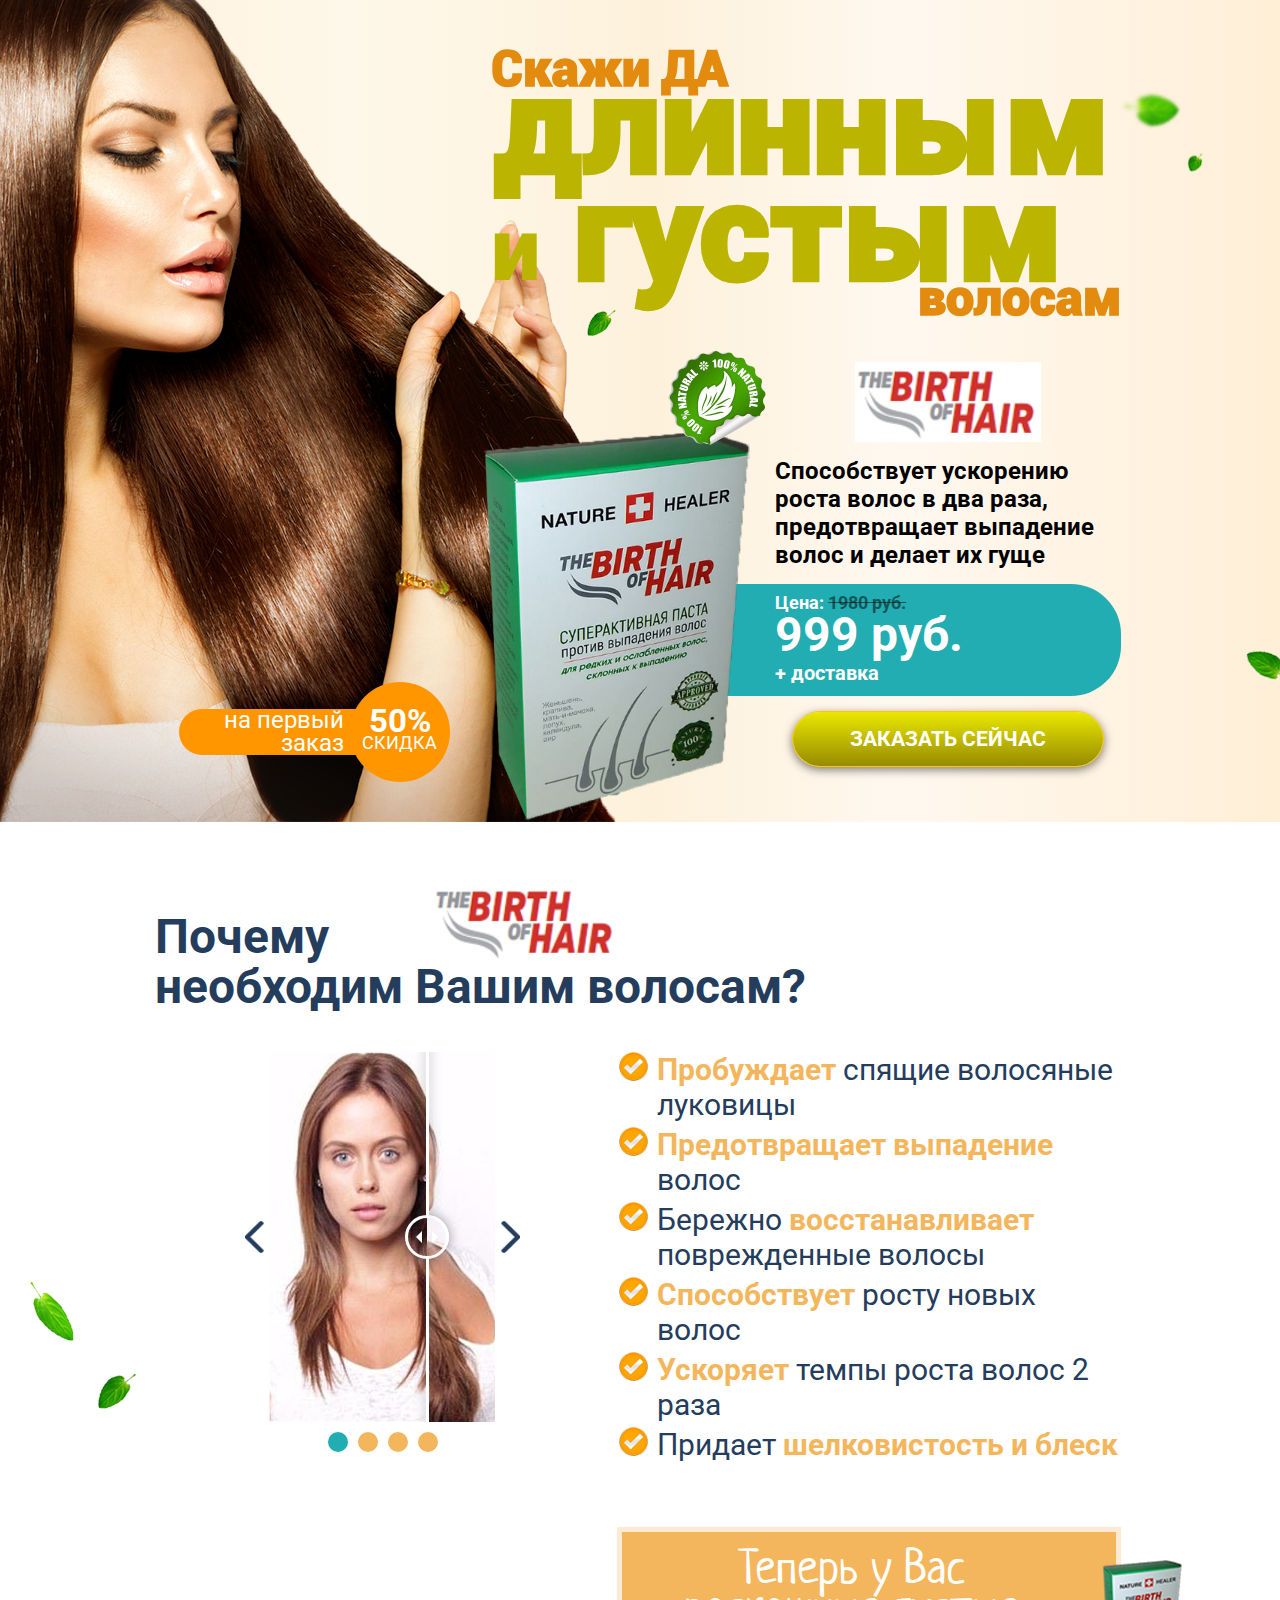
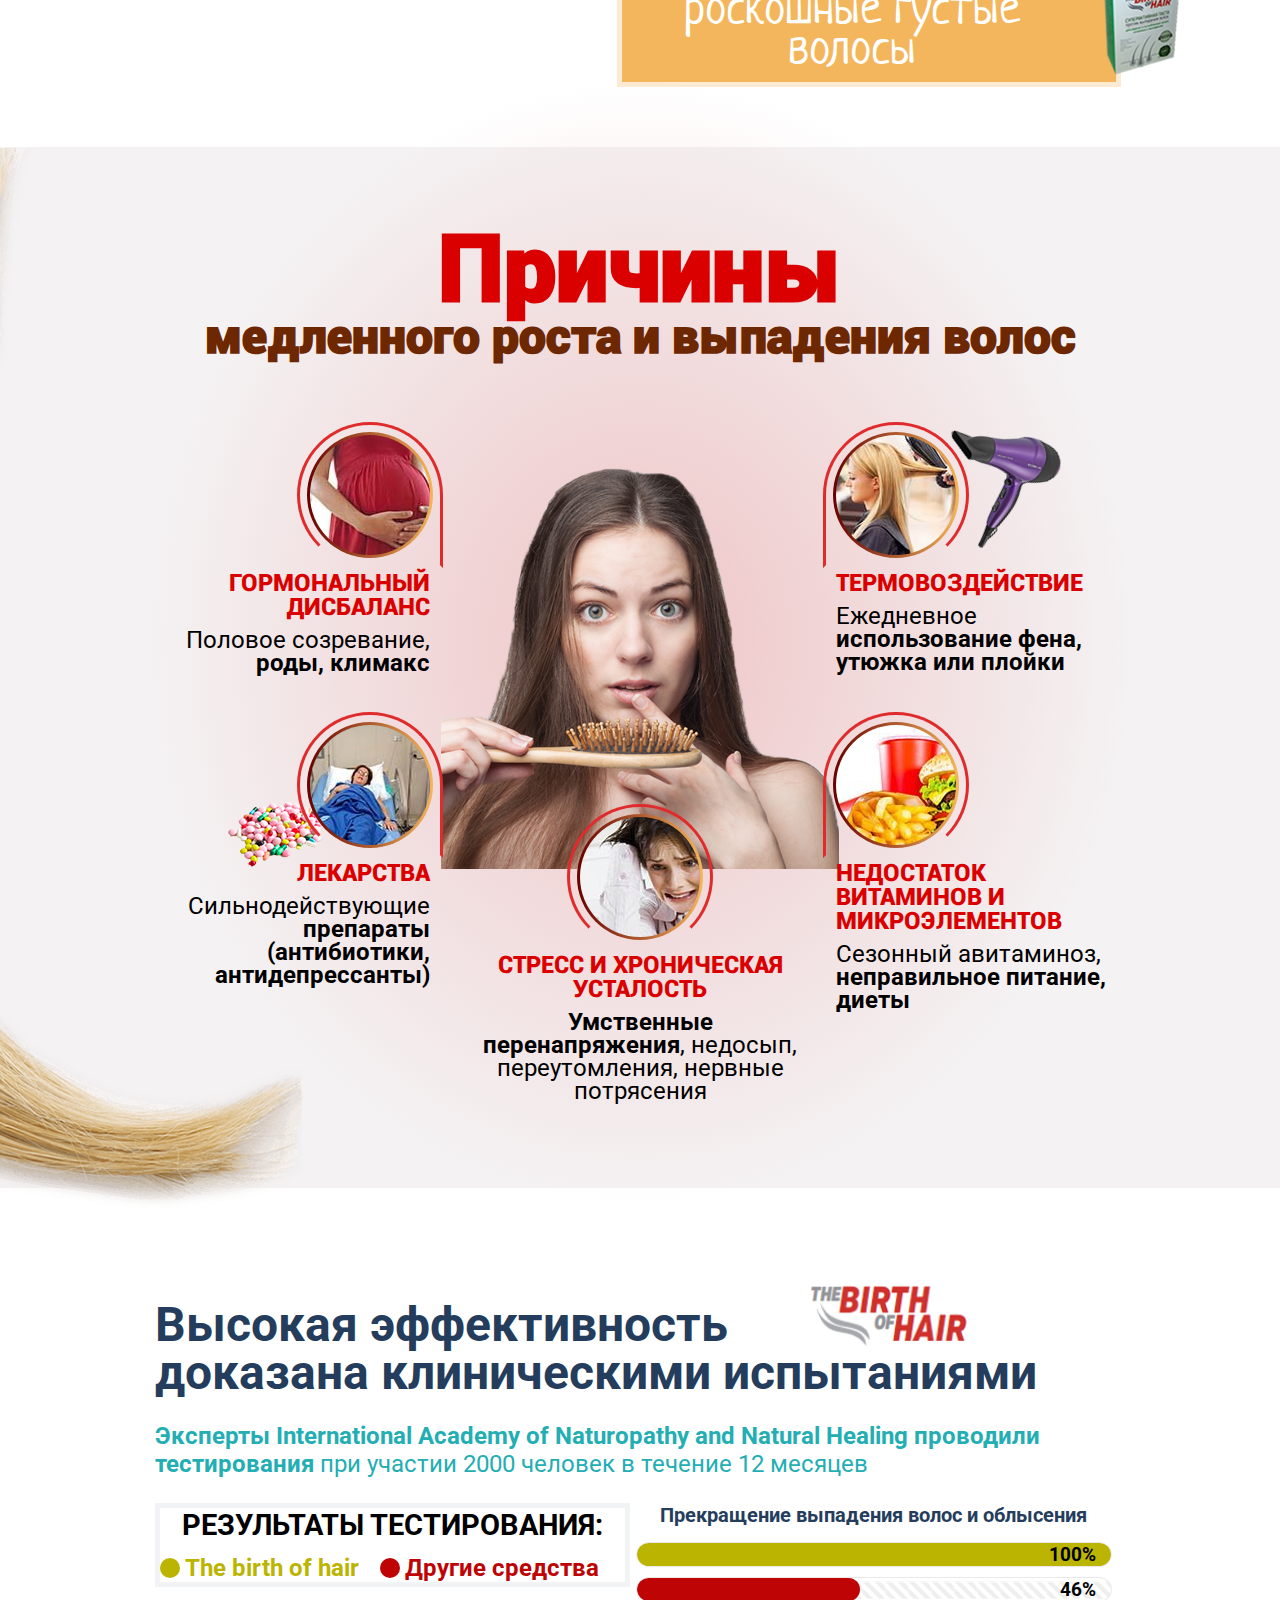
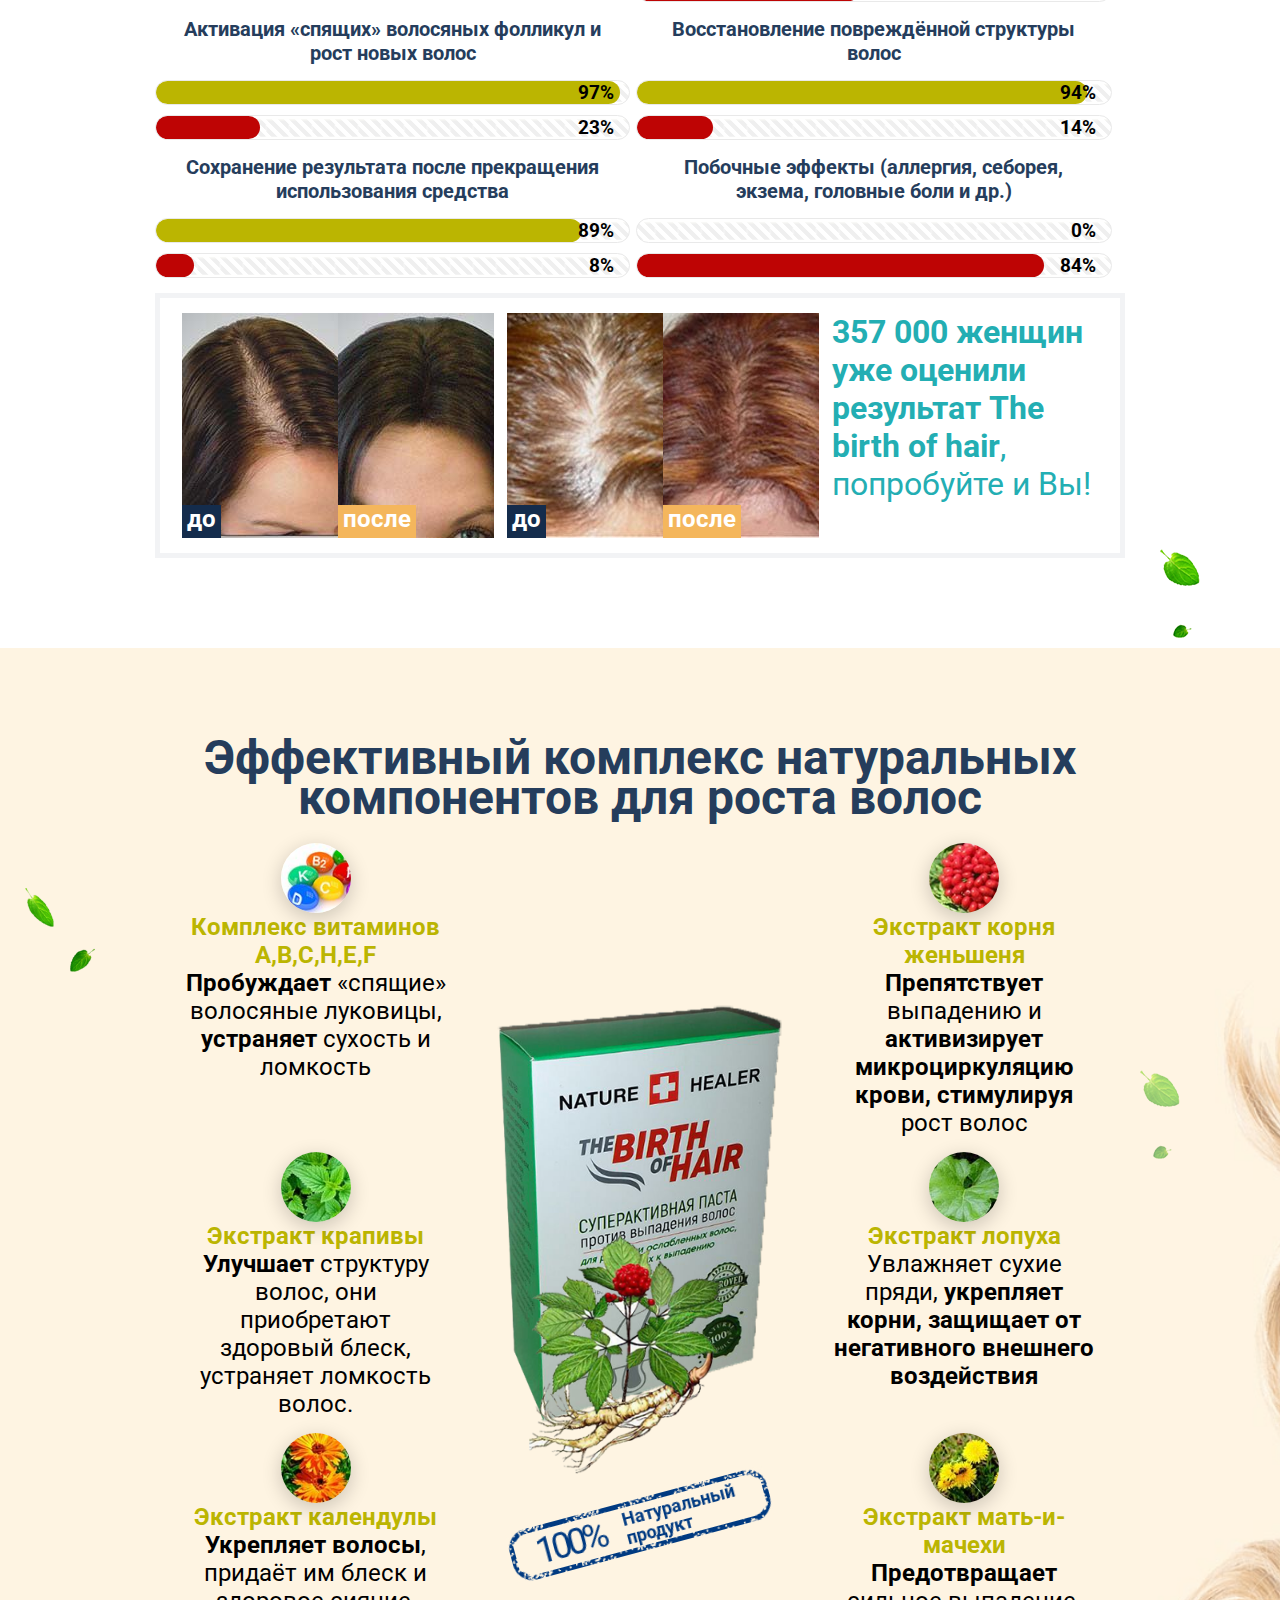
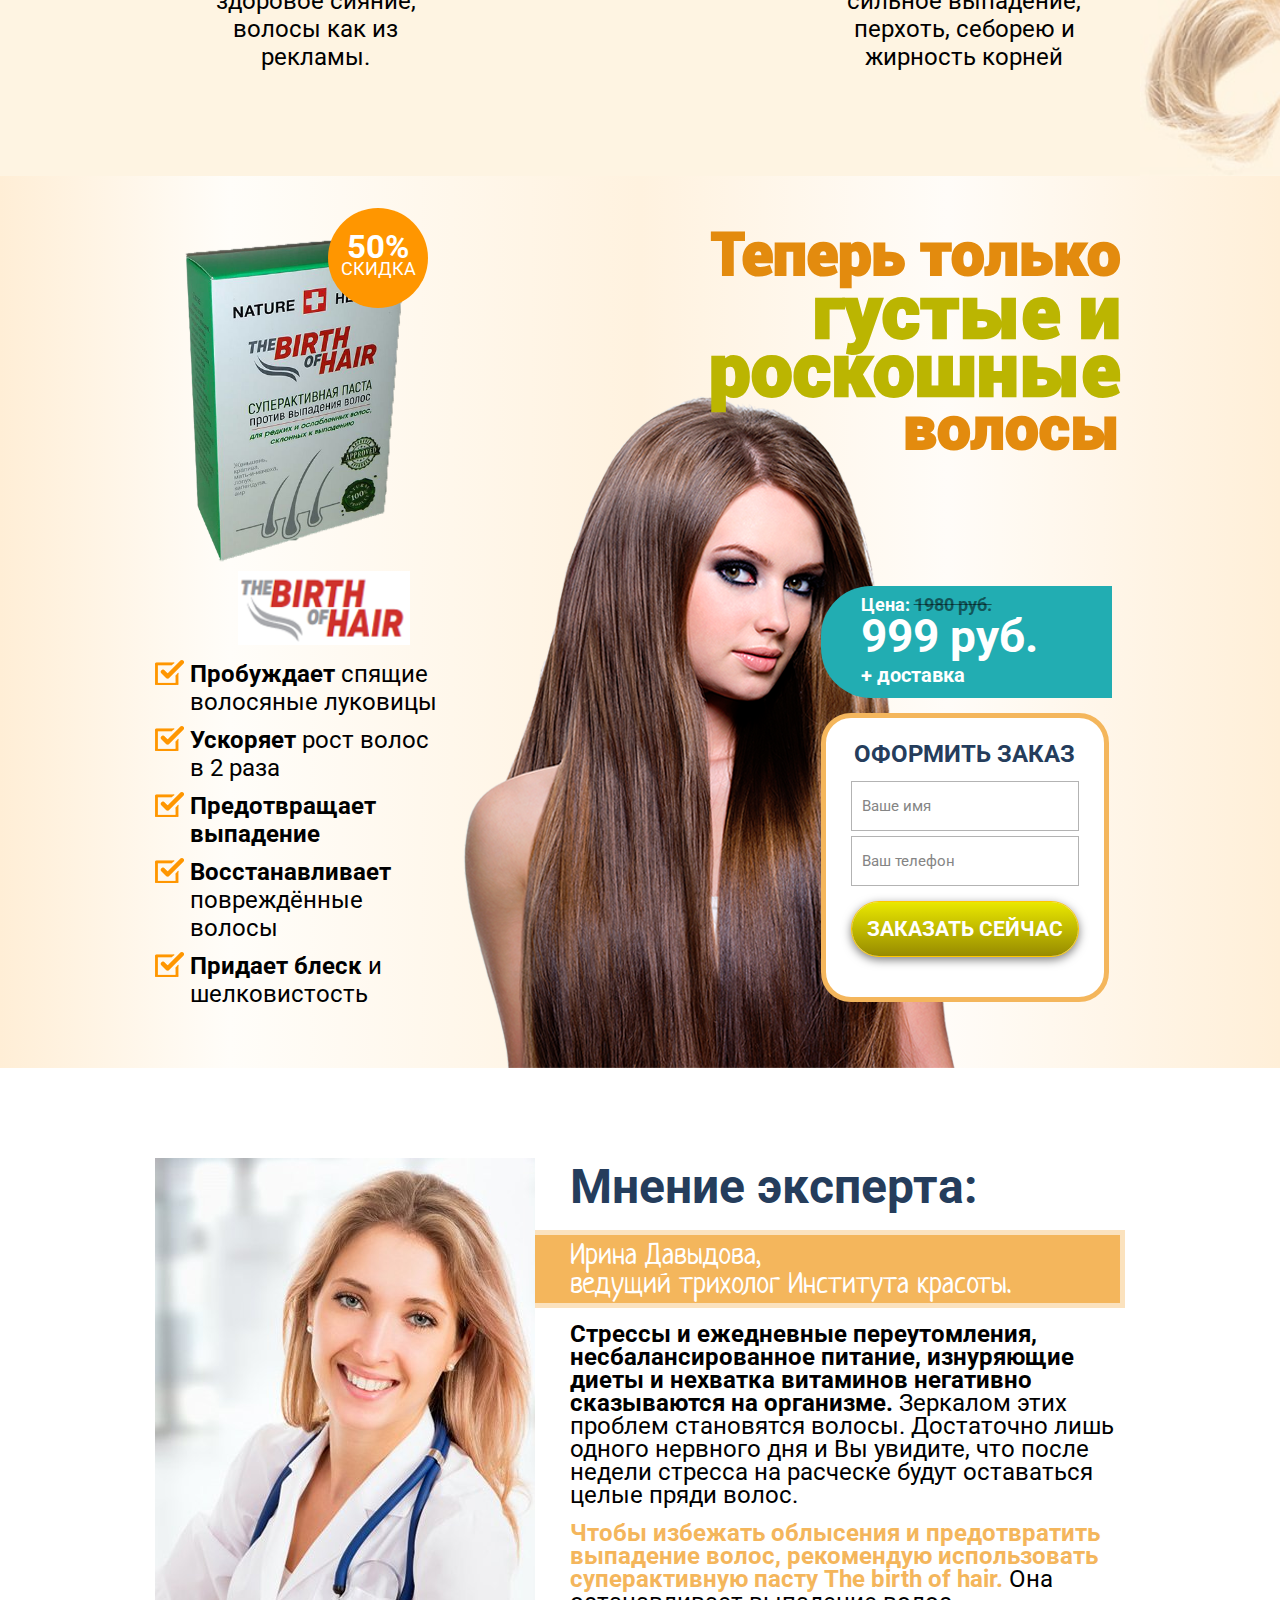
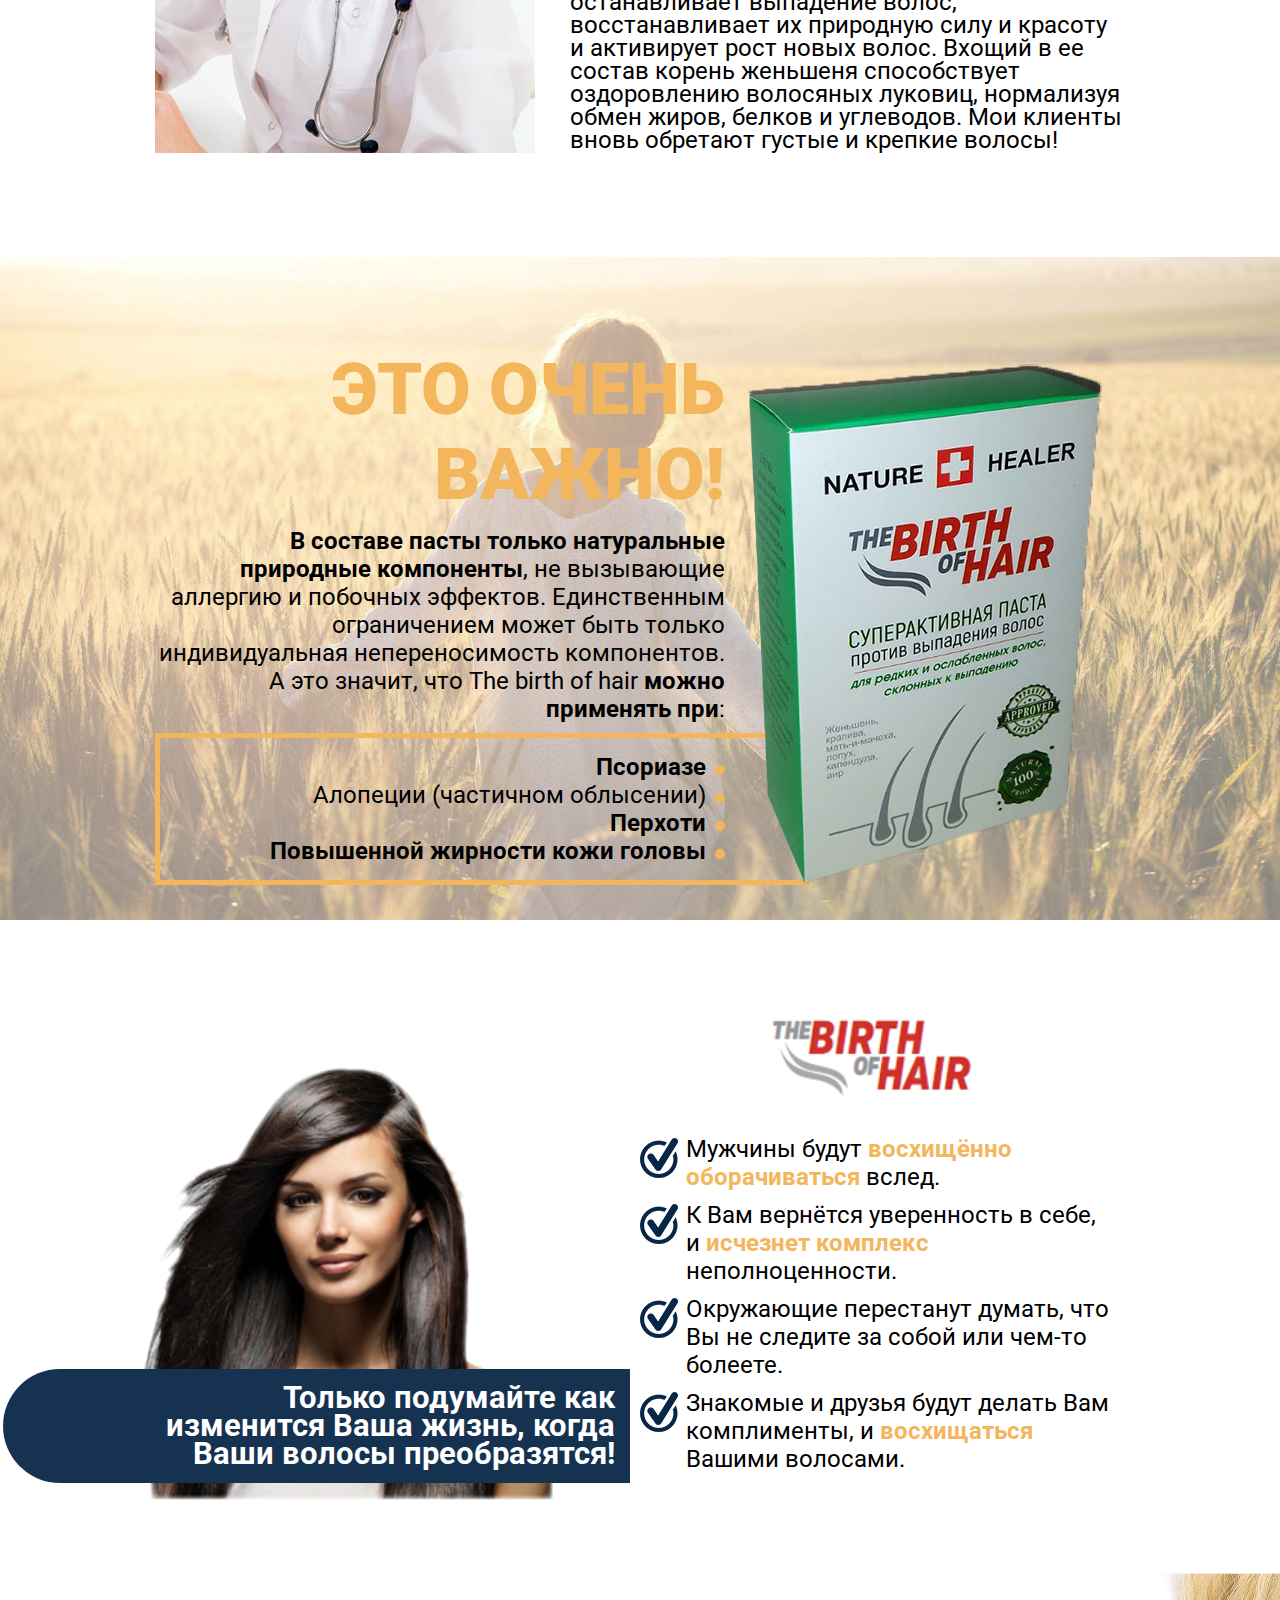
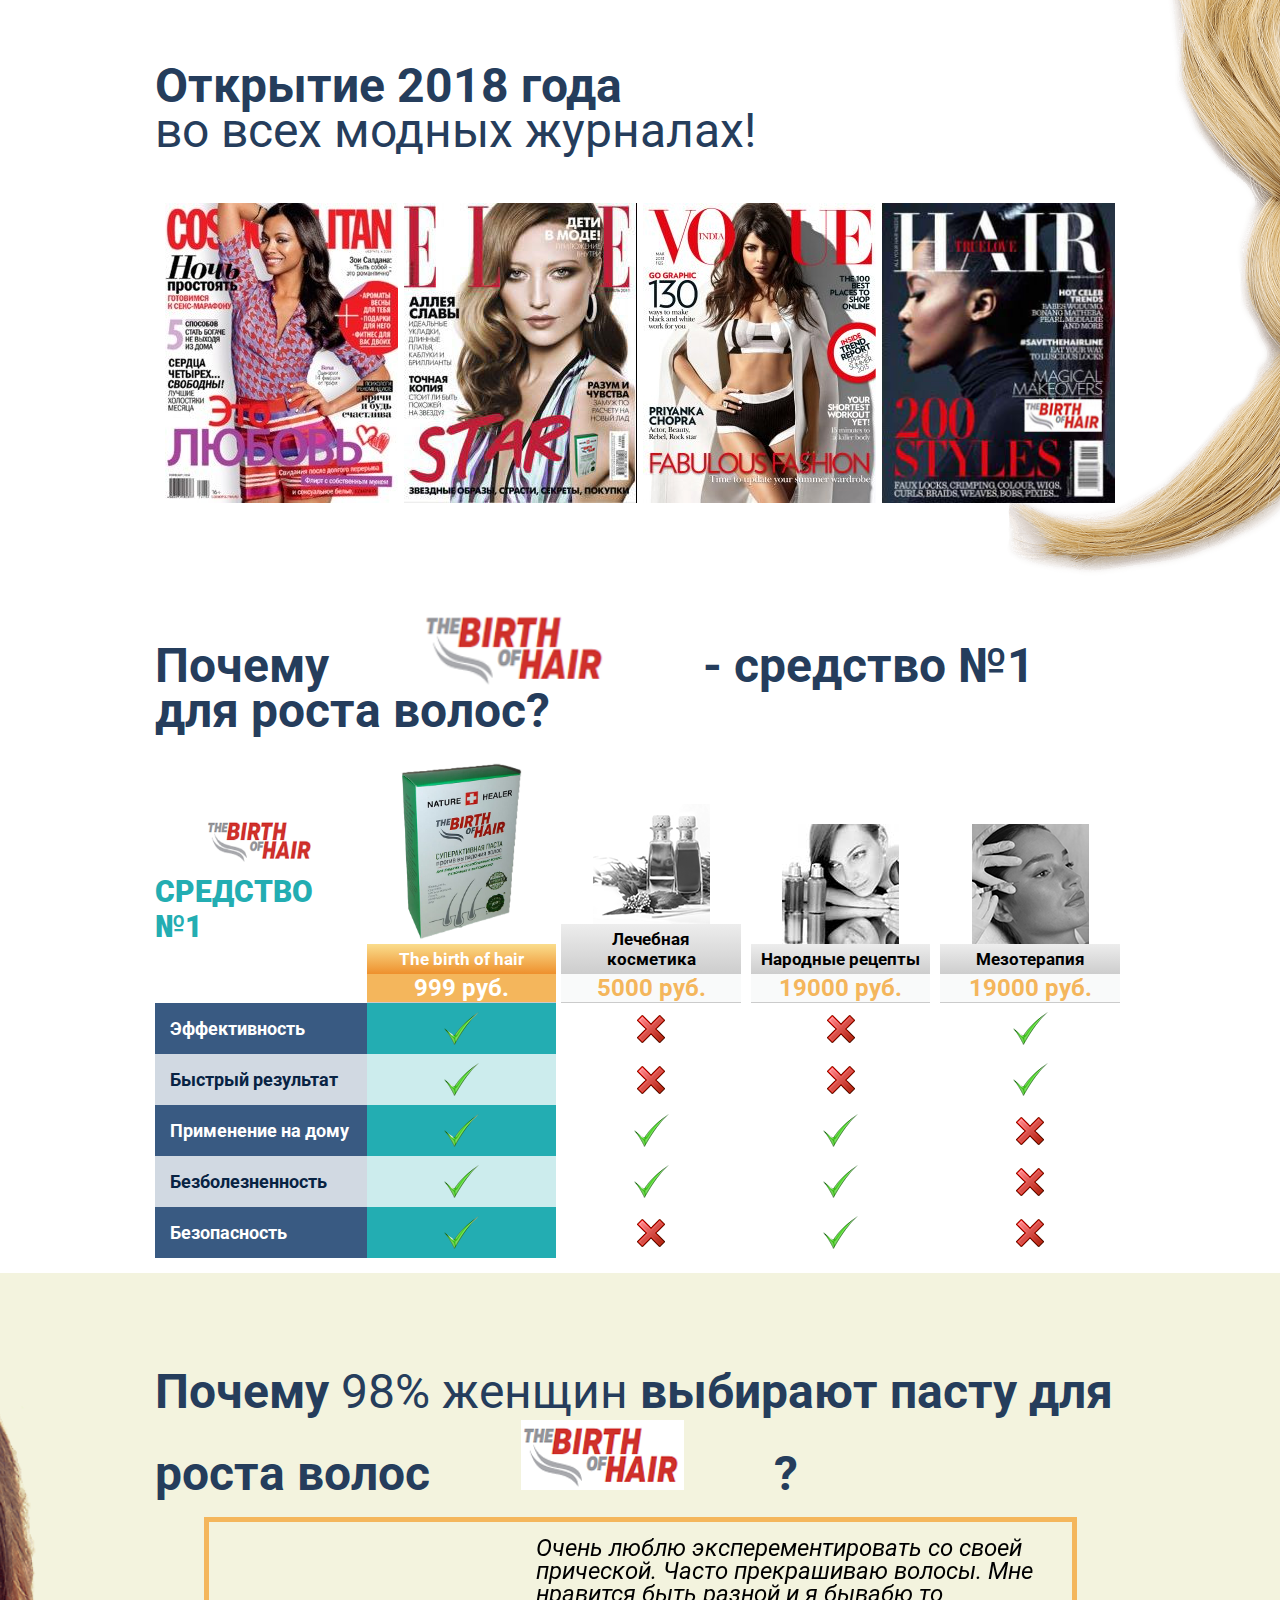
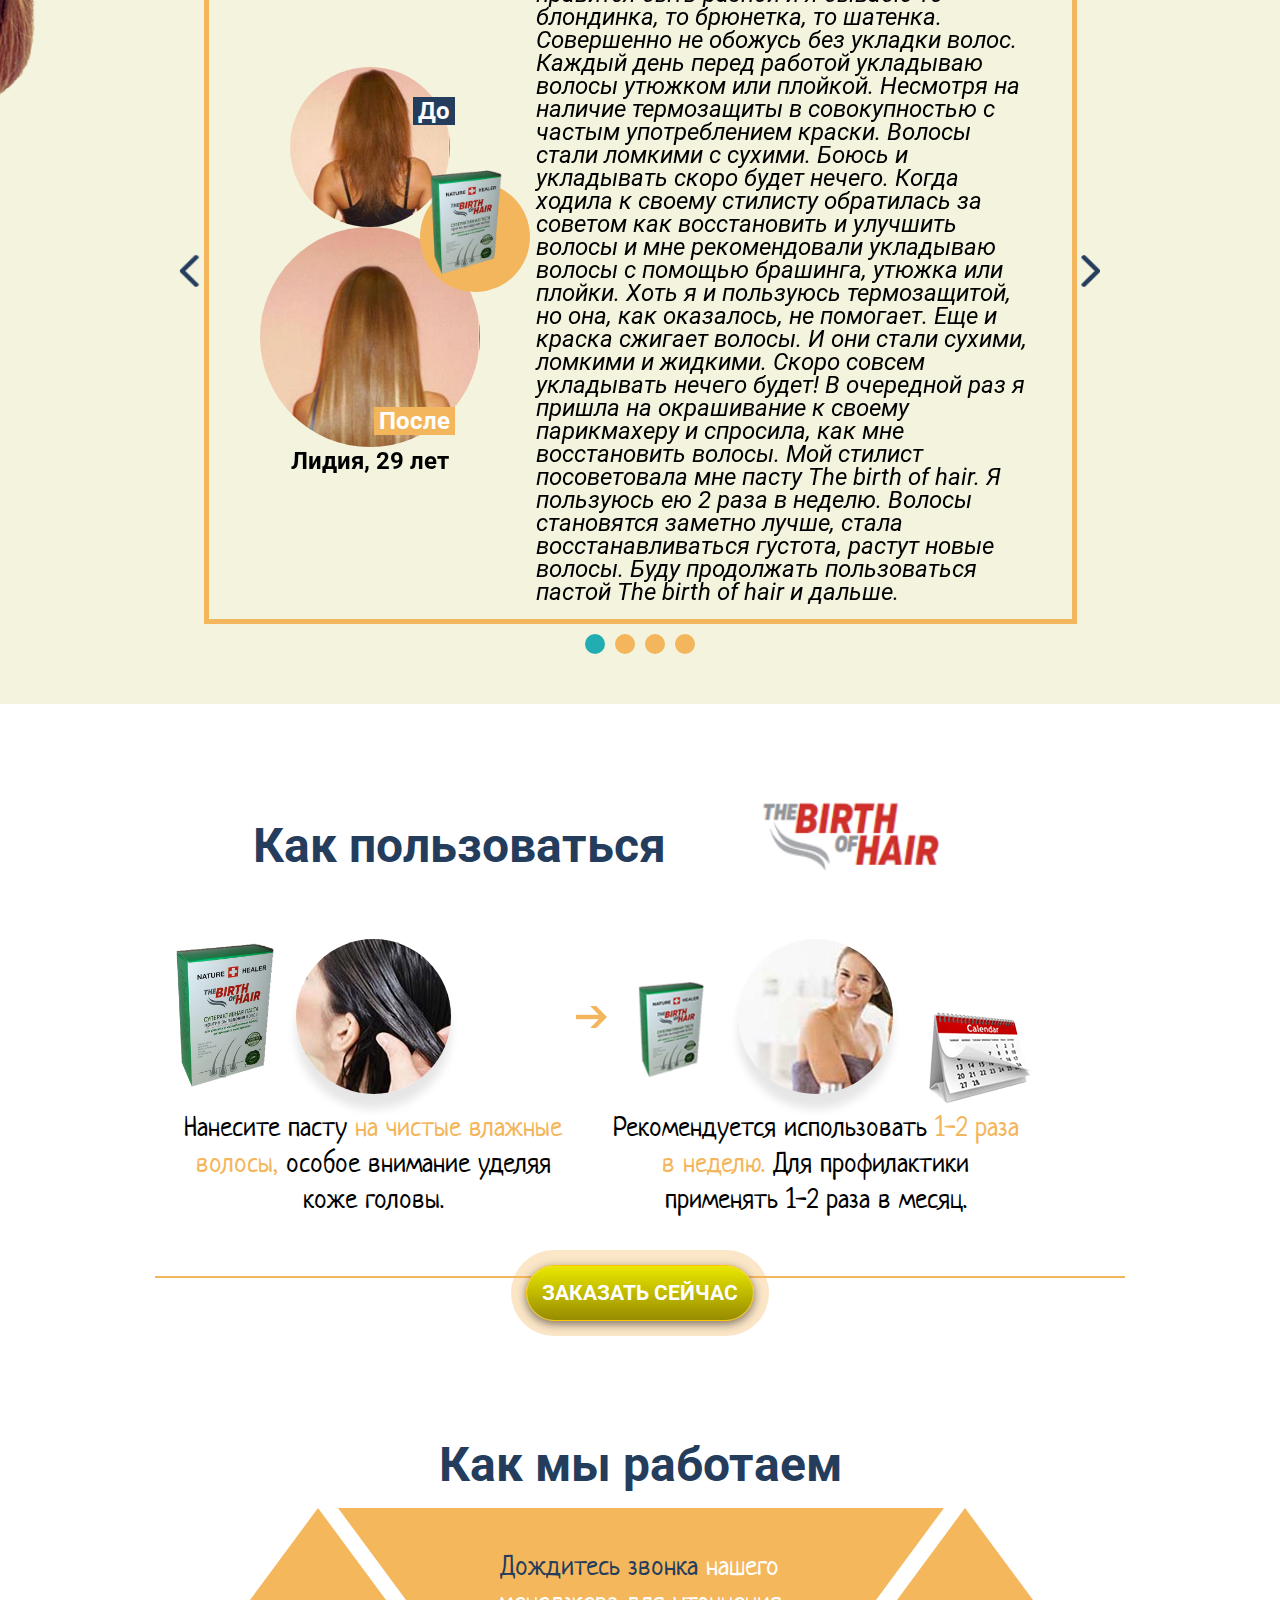
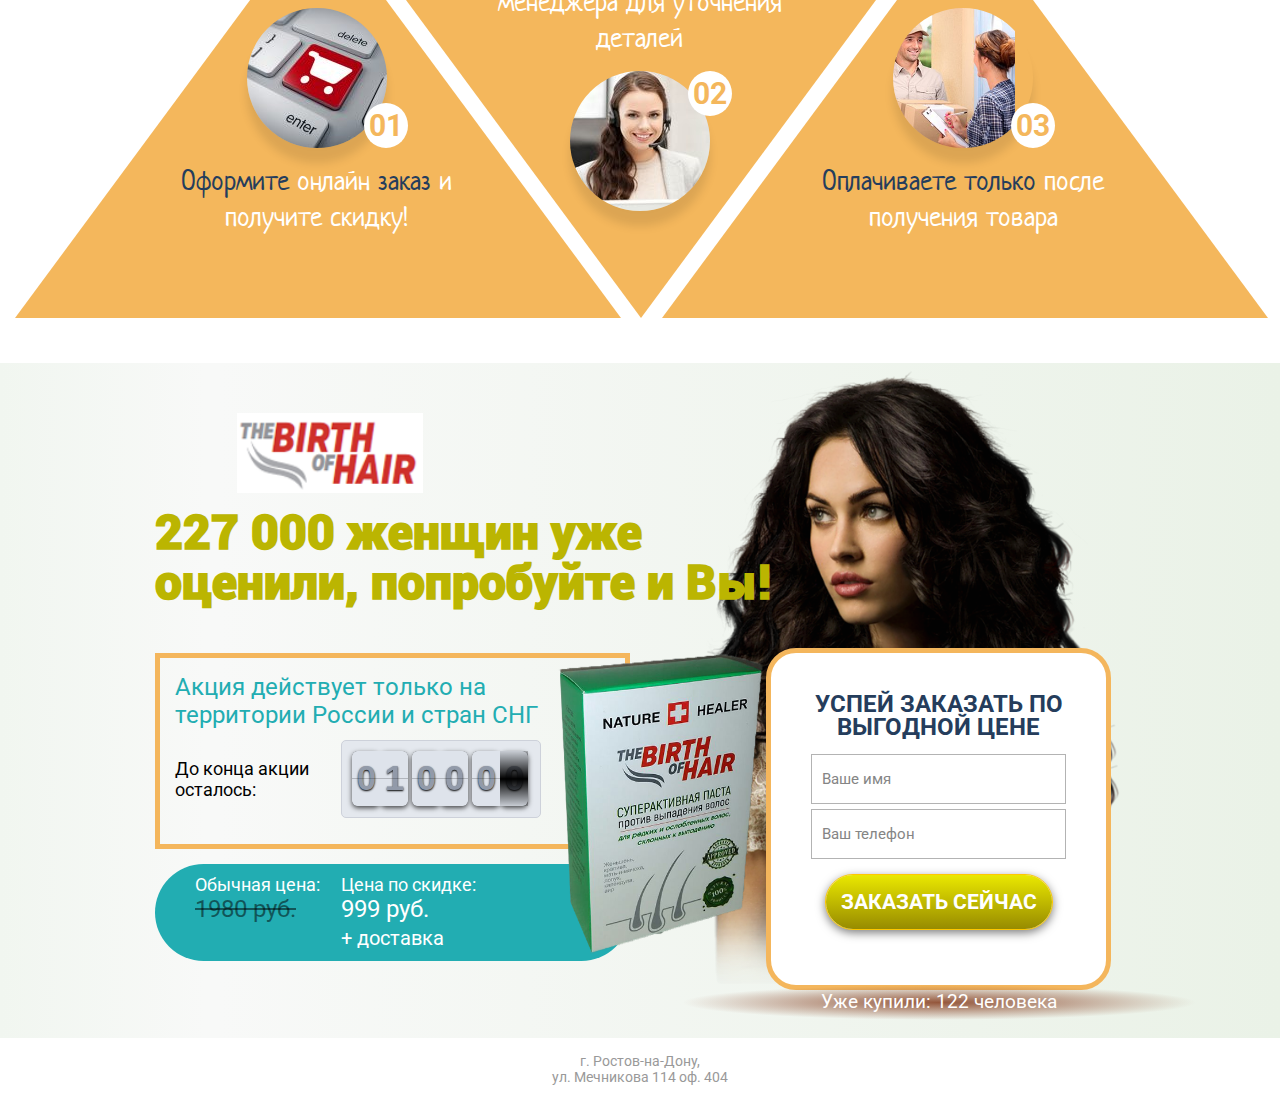
<file: index.html>
<!DOCTYPE html>
<html lang="ru">
<head>	
<meta charset="utf-8">
<meta http-equiv="X-UA-Compatible" content="IE=edge">
<meta name="viewport" content="width=device-width, initial-scale=1">
<meta name="description" content="Суперактивная паста против выпадения волос The birth of hair в Ростове-На-Дону">
<meta name="keywords" content="облыселение, восстановление волос, рост волос, Ростов-На-Дону, суперактивная паста, the Birth of hair, рост волос, здоровье и блеск волос, красота женщины, восстановление восяных луковиц">   
<title>Паста для волос The birth of hair</title>
<link href="https://fonts.googleapis.com/css?family=Neucha|Roboto:400,400i,700,900" rel="stylesheet">	
<link rel="stylesheet" href="css/main.css">	
<style>
.js_errorMessage {
z-index: 10000;
}
</style>

</head>
<body>
<main class="s__main">
<section class="section_1">
<div class="wrapper">
<div class="woman"><img src="img/section_1_woman.png" alt="Роскошные волосы"></div>
<div class="block_1">
<div class="sale_wrap">
<div class="sale">
<span>на первый заказ</span>
<span><span><b>50%</b> Скидка</span></span>
</div>
</div>
</div>
<div class="block_2">
<div class="title">
<span class="orange_over">Скажи ДА</span>
<span class="middle">длинным <small>и</small> густым</span>
<span class="orange_under">волосам</span>
</div>
<div class="data">
<div class="prod">
<img src=" img/section_1_stamp.png" alt="Отличное качество" class="stamp">
<img src=" img/prod.png" alt="Суперактивная паста">
</div>
<div class="offer">
<div class="logo"></div>
<h1 class="main_description">
Способствует ускорению роста волос в два раза, предотвращает выпадение волос и делает их гуще
</h1>
<div class="price_wrap">
<div class="old_price"><span>Цена:</span> <span class="cost">1980 руб.</span></div>
<div class="price">
<div>999 руб.</div>
</div>
<span class="delivery">+ доставка</span>
</div>
<button class="toform order_button">
<span>заказать сейчас</span>
</button>
</div>
</div>
</div>
<img src=" img/leaves_1.png" alt="Листочки" class="leaves_1">
<img src=" img/leaves_2.png" alt="Листочки" class="leaves_2">
<img src=" img/leaves_3.png" alt="Листочки" class="leaves_3">
<img src=" img/leaves_4.png" alt="Листочки" class="leaves_4">
</div>
</section>
<section class="section_2">
<div class="wrapper">
<div class="title">
<h4>Почему <span class="logo"></span> необходим Вашим волосам?</h4>
</div>
<div class="block_1">
<ul class="bxslider_3">

<li id="slide_2">
<img src=" img/section_2_before_2.jpg" alt="Волосы до и после">
<img src=" img/section_2_after_2.jpg" alt="Волосы до и после">
</li>
<li id="slide_1">
<img src=" img/section_2_before_1.jpg" alt="Волосы до и после">
<img src=" img/section_2_after_1.jpg" alt="Волосы до и после">
</li>

<li id="slide_4">
<img src=" img/section_2_before_4.jpg" alt="Волосы до и после">
<img src=" img/section_2_after_4.jpg" alt="Волосы до и после">
</li>
<li id="slide_3">
<img src=" img/section_2_before_3.jpg" alt="Волосы до и после">
<img src=" img/section_2_after_3.jpg" alt="Волосы до и после">
</li>
</ul>
</div>
<div class="block_2">
<ul>
<li><b>Пробуждает</b> спящие волосяные луковицы</li>
<li><b>Предотвращает выпадение</b> волос</li>
<li>Бережно <b>восстанавливает</b> поврежденные волосы</li>
<li><b>Способствует</b> росту новых волос</li>
<li><b>Ускоряет </b>темпы роста волос 2 раза</li>
<li>Придает <b>шелковистость и блеск</b></li>
</ul>
<div class="notice">
<p>Теперь у Вас роскошные густые волосы</p>
<img src=" img/prod_single.png" alt="Роскошные волосы">
</div>
</div>
<img src=" img/leaves_4.png" alt="Листочки" class="leaves_5">
</div>
</section>
<section class="section_3">
<div class="wrapper">
<div class="title">
<span>Причины</span>
<p>медленного роста и выпадения волос</p>
</div>
<div class="block_1">
<ul>
<li class="reason_1">
<div class="img_wrap">
<span>
<img src=" img/section_3_item_1.jpg" alt="Гормональный дисбаланс">
</span>
</div>
<div class="title">
Гормональный дисбаланс
</div>
<p>Половое созревание, <b>роды, климакс</b></p>
</li>
<li class="reason_2">
<div class="img_wrap">
<span>
<img src=" img/section_3_item_2.jpg" alt="Термовоздействие">
</span>
</div>
<div class="title">
Термовоздействие
</div>
<p>Ежедневное <b>использование фена, утюжка или плойки</b></p>
</li>
<li class="reason_3">
<div class="img_wrap">
<span>
<img src=" img/section_3_item_3.jpg" alt="Лекарства">
</span>
</div>
<div class="title">
Лекарства
</div>
<p>Сильнодействующие <b>препараты (антибиотики, антидепрессанты)</b></p>
</li>
<li class="reason_4">
<div class="img_wrap">
<span>
<img src=" img/section_3_item_4.jpg" alt="Недостаток витаминов">
</span>
</div>
<div class="title">
Недостаток витаминов и микроэлементов
</div>
<p>
Сезонный авитаминоз, <b>неправильное питание, диеты</b>
</p>
</li>
<li class="reason_5">
<div class="img_wrap">
<span>
<img src=" img/section_3_item_5.jpg" alt="Стресс и хроническая усталость">
</span>
</div>
<div class="title">
Стресс и хроническая усталость
</div>
<p><b>Умственные перенапряжения</b>, недосып, переутомления, нервные потрясения</p>
</li>
</ul>
<div class="woman">
<img src=" img/section_3_woman.png" alt="Девушка">
</div>
<img src=" img/section_3_hairdryer.png" alt="фен" class="decor_hairdryer">
<img src=" img/section_3_capsule.png" alt="Капсулы" class="decor_capsule">
</div>
<img src=" img/section_3_hair.png" alt="Волосы" class="decor_hair">
</div>
</section>
<section class="section_6">
<div class="wrapper">
<div class="title web">
<h2>
Высокая эффективность <span class="logo"></span> доказана клиническими испытаниями
</h2>
<p>
<b>Эксперты International Academy of Naturopathy and Natural Healing проводили тестирования</b> при участии 2000 человек в течение 12 месяцев
</p>
</div>
<div class="title wap">
<h2>
<b>Почему</b> 98% женщин <b>выбирают</b> <span class="logo"></span>
</h2>
<p>
<b>Результаты роста длины волос и увеличения общего объема</b> у женщин принимавших участие в исследовании
</p>
</div>
<ul class="result">
<li class="title">
<div class="title">Результаты тестирования:</div>
<span class="green">The birth of hair</span>
<span class="red">Другие средства</span>
</li>
<li>
<div class="title">
Прекращение выпадения волос и облысения
</div>
<div class="green_line">
<span class="value">100%</span>
</div>
<div class="red_line">
<span class="value">46%</span>
</div>
</li>
<li>
<div class="title">
Активация «спящих» волосяных фолликул и рост новых волос
</div>
<div class="green_line">
<span class="value">97%</span>
</div>
<div class="red_line">
<span class="value">23%</span>
</div>
</li>
<li>
<div class="title">
Восстановление повреждённой структуры волос
</div>
<div class="green_line">
<span class="value">94%</span>
</div>
<div class="red_line">
<span class="value">14%</span>
</div>
</li>
<li>
<div class="title">
Сохранение результата после прекращения использования средства
</div>
<div class="green_line">
<span class="value">89%</span>
</div>
<div class="red_line">
<span class="value">8%</span>
</div>
</li>
<li>
<div class="title">
Побочные эффекты (аллергия, себорея, экзема, головные боли и др.)
</div>
<div class="green_line">
<span class="value">0%</span>
</div>
<div class="red_line">
<span class="value">84%</span>
</div>
</li>
</ul>
<div class="review">
<ul class="bxslider">
<li class="rev_1">
<div class="sec_before">
<img src=" img/section_6_rev_1_before.jpg" alt="Волосы до и после ">
<span>до</span>
</div>
<div class="sec_after">
<img src=" img/section_6_rev_1_after.jpg" alt="Волосы до и после">
<span>после</span>
</div>
</li>
<li class="rev_2">
<div class="sec_before">
<img src=" img/section_6_rev_2_before.jpg" alt="Волосы до и после">
<span>до</span>
</div>
<div class="sec_after">
<img src=" img/section_6_rev_2_after.jpg" alt="Волосы до и после">
<span>после</span>
</div>
</li>
</ul>
<div class="notice"><b>357 000 женщин уже оценили результат The birth of hair</b>, попробуйте и Вы!</div>
<img src=" img/leaves_5.png" alt="Листочки" class="leaves_10">
</div>
</div>
</section>
<section class="section_5">
<div class="wrapper">
<div class="title">
Эффективный комплекс натуральных компонентов для роста волос
</div>
<div class="block_1">
<ul>
<li>
<div class="media"><img src=" img/section_5_item_1.jpg" alt="Витамины"></div>
<div class="data">
<div class="title">Комплекс витаминов A,B,С,Н,E,F</div>
<p>
<b>Пробуждает</b> «спящие» волосяные луковицы, <b>устраняет</b> сухость и ломкость
</p>
</div>
</li>
<li>
<div class="media"><img src=" img/section_5_item_4.jpg" alt="Женьшень"></div>
<div class="data">
<div class="title">Экстракт корня женьшеня</div>
<p>
<b>Препятствует</b> выпадению и <b>активизирует микроциркуляцию крови, стимулируя</b> рост волос
</p>
</div>
</li>

<li>
<div class="media"><img src=" img/section_5_item_7.jpg" alt="Крапива"></div>
<div class="data">
<div class="title">Экстракт крапивы</div>
<p><b>Улучшает</b> структуру волос, они приобретают здоровый блеск, устраняет ломкость волос.</p>
</div>
</li>
<li>
<div class="media"><img src=" img/section_5_item_3.jpg" alt="Лопух"></div>
<div class="data">
<div class="title">Экстракт лопуха</div>
<p>
Увлажняет сухие пряди, <b> укрепляет корни, защищает от негативного внешнего воздействия</b>
</p>
</div>
</li>
<li>
<div class="media"><img src=" img/section_5_item_6.jpg" alt="Календула"></div>
<div class="data">
<div class="title">Экстракт календулы</div>
<p>
<b>Укрепляет волосы</b>, придаёт им блеск и здоровое сияние, волосы как из рекламы.
</p>
</div>
</li>
<li>
<div class="media"><img src=" img/section_5_item_2.jpg" alt="Мать-и-мачеха"></div>
<div class="data">
<div class="title">Экстракт мать-и-мачехи</div>
<p>
<b>Предотвращает</b> сильное выпадение, перхоть, себорею и жирность корней
</p>
</div>
</li>
<li>
<div class="prod">
<img src=" img/prod.png" alt="Натуральный продукт">
<div class="prod_item">
<img src=" img/section_5_prod_item.png" alt="Паста для волос">
</div>
</div>
<div class="stamp">
<div class="data">
<div class="sec_1">
	100%
</div>
<div class="sec_2">
	Натуральный продукт
</div>
</div>
</div>
</li>
</ul>
</div>
<img src=" img/leaves_4.png" alt="Листочки" class="leaves_8">
<img src=" img/leaves_5.png" alt="Листочки" class="leaves_9">
<img src=" img/section_5_hair.jpg" alt="Волосы" class="decor_hair">
</div>
</section>

<section class="section_7">
<div class="wrapper">
<div class="title">
<div class="block_1">
<div class="media_wrap">
<img src=" img/prod.png" alt="Скидка">
<div class="sale"><span><b>50%</b> Скидка</span></div>
</div>
</div>
<div class="block_2">
<div class="title">
<span class="middle"><span class="orange_over">Теперь только</span> густые и роскошные <span class="orange_under">волосы</span></span>
</div>
</div>
</div>
<div class="data">
<div class="block_1">
<div class="logo">
</div>
<ul>
<li><b>Пробуждает</b> спящие волосяные луковицы</li>
<li><b>Ускоряет</b> рост волос в 2 раза</li>
<li><b>Предотвращает выпадение</b></li>
<li><b>Восстанавливает</b> повреждённые волосы</li>
<li><b>Придает блеск</b> и шелковистость</li>

</ul>
</div>
<div class="block_2">
<div class="price_wrap">
<div class="old_price"><span>Цена:</span> <span class="cost">1980 руб.</span></div>
<div class="price">999 руб.</div>
<span class="delivery">+ доставка</span>
</div>
<form action="mail.php" method="POST">
<div class="title">
Оформить заказ
</div>							
<input type="text" name="name" placeholder="Ваше имя" required>
<input type="text" name="phone" class="only_number" placeholder="Ваш телефон" required>
<button type="submit"  class="order_button">
<span>заказать сейчас</span>
</button>					

</form>
</div>
</div>
<img src=" img/section_7_woman.png" alt="Девушка с роскошными воосами" class="woman">
</div>
</section>
<section class="section_8">
<div class="wrapper">
<div class="title">
Мнение эксперта:
</div>
<div class="media_wrap">
<img src=" img/section_8_doc.jpg" alt="Трихолог" class="web">
<img src=" img/section_8_doc_mob.jpg" alt="Трихолог" class="wap">
</div>
<div class="signature">
<div class="name">Ирина Давыдова,</div>
<div class="prof">ведущий трихолог Института красоты.</div>
</div>
<p>
<b>Стрессы и ежедневные переутомления, несбалансированное питание, изнуряющие диеты и нехватка витаминов негативно сказываются на организме.</b> Зеркалом этих проблем становятся волосы. Достаточно лишь одного нервного дня и Вы увидите, что после недели стресса на расческе будут оставаться целые пряди волос.
</p>
<p>
<span>Чтобы избежать облысения и предотвратить выпадение волос, рекомендую использовать суперактивную пасту The birth of hair.</span> Она останавливает выпадение волос, восстанавливает их природную силу и красоту и активирует рост новых волос. Вхощий в ее состав корень женьшеня способствует оздоровлению волосяных луковиц, нормализуя обмен жиров, белков и углеводов. Мои клиенты вновь обретают густые и крепкие волосы!
</p>
</div>
</section>
<section class="section_9">
<div class="wrapper">
<div class="prod">
<img src=" img/prod.png" alt="Эксперт">
</div>
<div class="title">
ЭТО ОЧЕНЬ ВАЖНО!
</div>
<p>
<b>В составе пасты только натуральные природные компоненты</b>, не вызывающие аллергию и побочных эффектов. Единственным ограничением может быть только индивидуальная непереносимость компонентов. А это значит, что The birth of hair
<b>можно применять при</b>:
</p>
<ul>
<li><b>Псориазе</b></li>
<li>Алопеции (частичном облысении)</li>
<li><b>Перхоти</b></li>
<li><b>Повышенной жирности кожи головы</b></li>
</ul>
</div>
</section>
<section class="section_10">
<div class="wrapper">
<div class="woman">
<img src=" img/section_10_woman.png" alt="Девушка " class="web">
<img src=" img/section_10_woman_mob.png" alt="Девушка" class="wap">
</div>
<div class="block_1">
<div class="notice">
Только подумайте как изменится Ваша жизнь, когда Ваши волосы преобразятся!
</div>
</div>
<div class="block_2">
<div class="logo"></div>
<ul>
<li>Мужчины будут <span>восхищённо оборачиваться</span> вслед.</li>
<li>К Вам вернётся уверенность в себе, и <span>исчезнет комплекс</span> неполноценности.</li>
<li>Окружающие перестанут думать, что Вы не следите за собой или чем-то болеете.</li>
<li>Знакомые и друзья будут делать Вам комплименты, и <span>восхищаться</span> Вашими волосами.</li>
</ul>
</div>
</div>
</section>
<section class="section_11">
<div class="wrapper">
<div class="title">
<span>Открытие 2018 года</span> во всех модных журналах!
</div>
<ul>
<li><img src=" img/section_11_item_1.jpg" alt="Модные журналы"></li>
<li><img src=" img/section_11_item_2.jpg" alt="Модные журналы"></li>
<li><img src=" img/section_11_item_4.jpg" alt="Модные жуналы"></li>
<li><img src=" img/section_11_item_3.jpg" alt="Модные журналы"></li>
</ul>
<!-- <img src=" img/section_11_crown.png" alt="Декор" class="decor_crown"> -->
<img src=" img/section_3_hair.png" alt="Декор" class="decor_hair">
</div>
</section>
<section class="section_12">
<div class="wrapper">
<div class="title">
Почему <span class="logo"></span> - средство №1 для роста волос?
</div>
<table>
<tbody>
<tr>
<th>
<span class="logo"></span>
<p>Средство №1</p>
</th>
<th>
<img src=" img/prod.png" alt="The birth of hair">
<div class="title">The birth of hair</div>
<div class="price">999 руб.</div>
</th>
<th>
<img src=" img/section_12_title_item_1.png" alt="Лечебная косметика">
<div class="title">Лечебная косметика</div>
<div class="price">5000 руб.
<!-- <div class="js_curs"></div> -->
</div>
</th>
<th>
<img src=" img/section_12_title_item_2.png" alt="Народные рецепты">
<div class="title">Народные рецепты</div>
<div class="price">19000 руб.
<!-- <div class="js_curs"></div> -->
</div>
</th>
<th>
<img src=" img/section_12_title_item_3.png" alt="Мезотерапия">
<div class="title">Мезотерапия</div>
<div class="price">19000 руб.
<!-- <div class="js_curs"></div> -->
</div>
</th>
</tr>
<tr>
<td>Эффективность</td>
<td class="check"></td>
<td class="cross"></td>
<td class="cross"></td>
<td class="check"></td>
</tr>
<tr>
<td>Быстрый результат</td>
<td class="check"></td>
<td class="cross"></td>
<td class="cross"></td>
<td class="check"></td>
</tr>
<tr>
<td>Применение на дому</td>
<td class="check"></td>
<td class="check"></td>
<td class="check"></td>
<td class="cross"></td>
</tr>
<tr>
<td>Безболезненность</td>
<td class="check"></td>
<td class="check"></td>
<td class="check"></td>
<td class="cross"></td>
</tr>
<tr>
<td>Безопасность</td>
<td class="check"></td>
<td class="cross"></td>
<td class="check"></td>
<td class="cross"></td>
</tr>
</tbody>
</table>
</div>
</section>
<section class="section_13">
<div class="wrapper">
<div class="title">
<b>Почему</b> 98% женщин <b>выбирают пасту для роста волос <span class="logo"></span> ?</b>
</div>
<ul class="bxslider_2">
<li>
<div class="block_1">
<div class="before"><img src=" img/section_13_item_1_bef.jpg" alt="Волосы до и после"><span>До</span></div>
<div class="prod"><img src=" img/prod.png" alt="Волосы до и после"></div>
<div class="after"><img src=" img/section_13_item_1_aft.jpg" alt="Волосы до и после"><span>После</span></div>
<div class="name">Лидия, 29 лет</div>
</div>
<div class="block_2">
<p>
Очень люблю эксперементировать со своей прической. Часто прекрашиваю волосы. Мне нравится быть разной и я бывабю то блондинка, то брюнетка, то шатенка. Совершенно не обожусь без укладки волос. Каждый день перед работой укладываю волосы утюжком или плойкой. Несмотря на наличие термозащиты в совокупностью с частым употреблением краски. Волосы стали ломкими с сухими. Боюсь и укладывать скоро будет нечего. Когда ходила к своему стилисту обратилась за советом как восстановить и улучшить волосы и мне рекомендовали укладываю волосы с помощью брашинга, утюжка или плойки. Хоть я и пользуюсь термозащитой, но она, как оказалось, не помогает. Еще и краска сжигает волосы. И они стали сухими, ломкими и жидкими. Скоро совсем укладывать нечего будет! В очередной раз я пришла на окрашивание к своему парикмахеру и спросила, как мне восстановить волосы. Мой стилист посоветовала мне пасту The birth of hair. Я пользуюсь ею 2 раза в неделю. Волосы становятся заметно лучше, стала восстанавливаться густота, растут новые волосы. Буду продолжать пользоваться пастой The birth of hair и дальше.
</p>
</div>
</li>
<li>
<div class="block_1">
<div class="before"><img src=" img/section_13_item_2_bef.jpg" alt="Волосы до и после"><span>До</span></div>
<div class="prod"><img src=" img/prod.png" alt="Волосы до и после"></div>
<div class="after"><img src=" img/section_13_item_2_aft.jpg" alt="Волосы до и после"><span>После</span></div>
<div class="name">Алла, 47 лет</div>
</div>
<div class="block_2">
<p>
Я столкнулась с неприятной проблемой после климакса – резкое выпадение волос, практически облысение. На работе мне казалось, что за моей спиной стали перешёптываться о том, что я перестала за собой ухаживать, осуждать.
</p>
<p>Я обратилась в Институт красоты к врачу-трихологу, и он мне порекомендовал использовать пасту The birth of hair. Я уже прошла целый курс и просто счастлива!
<b>Волосы не только перестали выпадать, но и начали расти на местах облысения.</b> Сейчас у меня густые волосы, благодаря которым мои коллеги делают мне комплименты.
</p>
</div>
</li>
<li>
<div class="block_1">
<div class="before"><img src=" img/section_13_item_3_bef.jpg" alt="Волосы до и после"><span>До</span></div>
<div class="prod"><img src=" img/prod.png" alt="Волосы до и после"></div>
<div class="after"><img src=" img/section_13_item_3_aft.jpg" alt="Волосы до и после"><span>После</span></div>
<div class="name">Анна, 24 года</div>
</div>
<div class="block_2">
<p>
До родов у меня были длинные, почти по пояс волосы. А после родов я вынуждена была отрезать волосы под каре, так как не было времени на уход за ними, всё своё время уделяла ребёнку. Моему мужу не нравилась моя причёска, он хотел видеть меня с длинными волосами. Но вновь отрастить волосы у меня не получалось из-за множества причин: изменение гормонального фона после родов, хронический недосып, переживания, неправильное питание. Вскоре я заметила, что муж стал засматриваться на длинноволосых красоток. Это стало последней каплей. Тогда я решила воспользоваться народными рецептами для роста волос – почти все содержимое холодильника побывало на моей голове и ничего не помогло! Позже одна из мамочек на детской площадке мне посоветовала пасту The birth of hair. Я начала пользоваться,
<b>волосы стали расти с бешеной скоростью</b> – за 3 месяца 15 см! Скоро у меня отрасли волосы, как прежде, только стали они ещё гуще. И муж очень доволен!
</p>
</div>
</li>
<li>
<div class="block_1">
<div class="before"><img src=" img/section_13_item_4_bef.jpg" alt="Волосы до и после"><span>До</span></div>
<div class="prod"><img src=" img/prod.png" alt="Волосы до и после"></div>
<div class="after"><img src=" img/section_13_item_4_aft.jpg" alt="Волосы до и после"><span>После</span></div>
<div class="name">Галина, 26 лет</div>
</div>
<div class="block_2">
<p>
Шикарных длинных волос у меня никогда не было, наверно генетика такая, у мамы тоже шевелюра не выдающаяся. Но после курса The birth of hair у меня стало расти много новых волос. На голове появилась копна густых и длинных волос. Самое любопытное, что со мной на улице стали знакомиться мужчины и проявлять знаки внимания.
<b>Правду говорят, главное достоинство женщины – ухоженные волосы. Они сделали меня женственнее и привлекательнее.</b>
</p>
</div>
</li>
</ul>
<img src=" img/section_13_woman.png" alt="Волосы до и после" class="woman">
</div>
</section>
<section class="section_14">
<div class="wrapper">
<div class="title">
Как пользоваться <span class="logo"></span>
</div>
<ul>
<li>
<div class="media_wrap">
<div class="prod">
<img src=" img/prod.png" alt="Суперактивная паста">
</div>
<div class="media"><img src=" img/section_14_item_1.jpg" alt="Нанесение пасты"></div>
</div>
<p>
Нанесите пасту
<span>на чистые влажные волосы,</span> особое внимание уделяя коже головы.
</p>
</li>
<!-- <li>
<div class="media_wrap">
<div class="media"><img src=" img/section_14_item_2.jpg" alt="Ожидание"></div>
</div>
<p>
Втирайте круговыми движениями <span> в течение десяти минут</span> для воздействия.
</p>
</li> -->
<li>
<div class="media_wrap">
<div class="prod_single">
<img src=" img/prod_single.png" alt="Повторное применение">
</div>
<div class="media"><img src=" img/section_14_item_3.jpg" alt="Применение пасты"></div>
<img src=" img/section_14_calendar.png" alt="Календарь" class="calendar">
</div>
<p>
Рекомендуется использовать <span>1-2 раза в неделю.</span> Для профилактики применять 1-2 раза в месяц.
</p>
</li>
</ul>
<div class="order">
<div class="order_wrap">
<button class="order_button toform">
<span>заказать сейчас</span>
</button>
</div>
</div>
</div>
</section>		
<section class="section_15">
<div class="wrapper">
<div class="title">
Как мы работаем
</div>
<ul>
<li>
<div class="data">
<span class="counter">01</span>
<div class="media_wrap">
<img src=" img/section_15_item_1.jpg" alt="Онлайн заказ">
</div>
</div>
<p>
<span>Оформите</span> онлайн <span>заказ</span> и получите скидку!
</p>
</li>
<li>
<p>
<span>Дождитесь звонка</span> нашего менеджера для уточнения деталей
</p>
<div class="data">
<span class="counter">02</span>
<div class="media_wrap">
<img src=" img/section_15_item_2.jpg" alt="Менеджер">
</div>
</div>
</li>
<li>
<div class="data">
<span class="counter">03</span>
<div class="media_wrap">
<img src=" img/section_15_item_3.jpg" alt="Доставка">
</div>
</div>
<p>
<span>Оплачиваете только</span> после получения товара
</p>
</li>
</ul>
</div>
</section>
<section class="section_16">
<div class="wrapper">
<div class="title">
<span class="logo"></span>
<p>227 000 женщин уже оценили, попробуйте и Вы!</p>
</div>
<div class="block_1">
<div class="action">
<div class="title">
Акция действует только на территории России и стран СНГ
</div>
<div class="timer_wrap">
<div class="block_1">
До конца акции осталось:
</div>
<div class="block_2 timer"></div>
</div>
</div>					
<div class="price_wrap">
<div class="block_1">
<div class="title">Обычная цена:</div>
<div class="old_price">1980 руб.</div>
</div>
<div class="block_2">
<div class="title">Цена по скидке:</div>
<div>999 руб.</div>
<span class="delivery">+ доставка</span>
</div>
</div>
</div>
<div class="block_2">
<div class="prod">
<img src=" img/prod.png" alt="Суперактивная паста для волос" class="web">
<img src=" img/prod_mob.png" alt="Суперактивная паста для волос" class="wap">
</div>
<div class="form">
<form action="mail.php" method="POST" class="main_form">
<div class="title">
Успей заказать по выгодной цене
</div>

<input type="text" name="name" placeholder="Ваше имя" required >
<input type="tel" name="phone" class="only_number" placeholder="Ваш телефон" required>
<button type="submit" class="order_button">
<span>заказать сейчас</span>
</button>

</form>
<div class="notice">
Уже купили: 122 человека
</div>
</div>
</div>
</div>
<img src=" img/section_16_woman.png" alt="Девушка" class="woman">
</section>
<footer>
<p style="text-align: center;">
г. Ростов-на-Дону, <br> 
ул. Мечникова 114 оф. 404			</p>
</footer>
</main>

<div class="freezing-wrap">
<div class="freezing-info">
<div class="freezing-info--price">Неделя бесплатной доставки курьером!!!</div>

<div class="freezing-info--packages"><span class="packages-count">0</span> рублей доставка до дома</div>
<a href="#close" class="freezing-close"></a>
</div>

<div class="freezing-buyer">
<div class="freezing-buyer-prod-img">

</div>

</div>
<script src="http://ajax.googleapis.com/ajax/libs/jquery/2.1.4/jquery.min.js" defer></script>
<script src="ajax/jQuery/jquery-2.1.4.min.js" defer></script>
<script src="js/buyer-script.js" defer></script>
<script src="js/jquery.twentytwenty.js " defer></script>
<script src="js/jquery.bxslider.min.js " defer></script>
<script src="js/flipclock.min.js " defer></script>
<script src="js/main.js" defer></script>
</body>
</html>
</file>
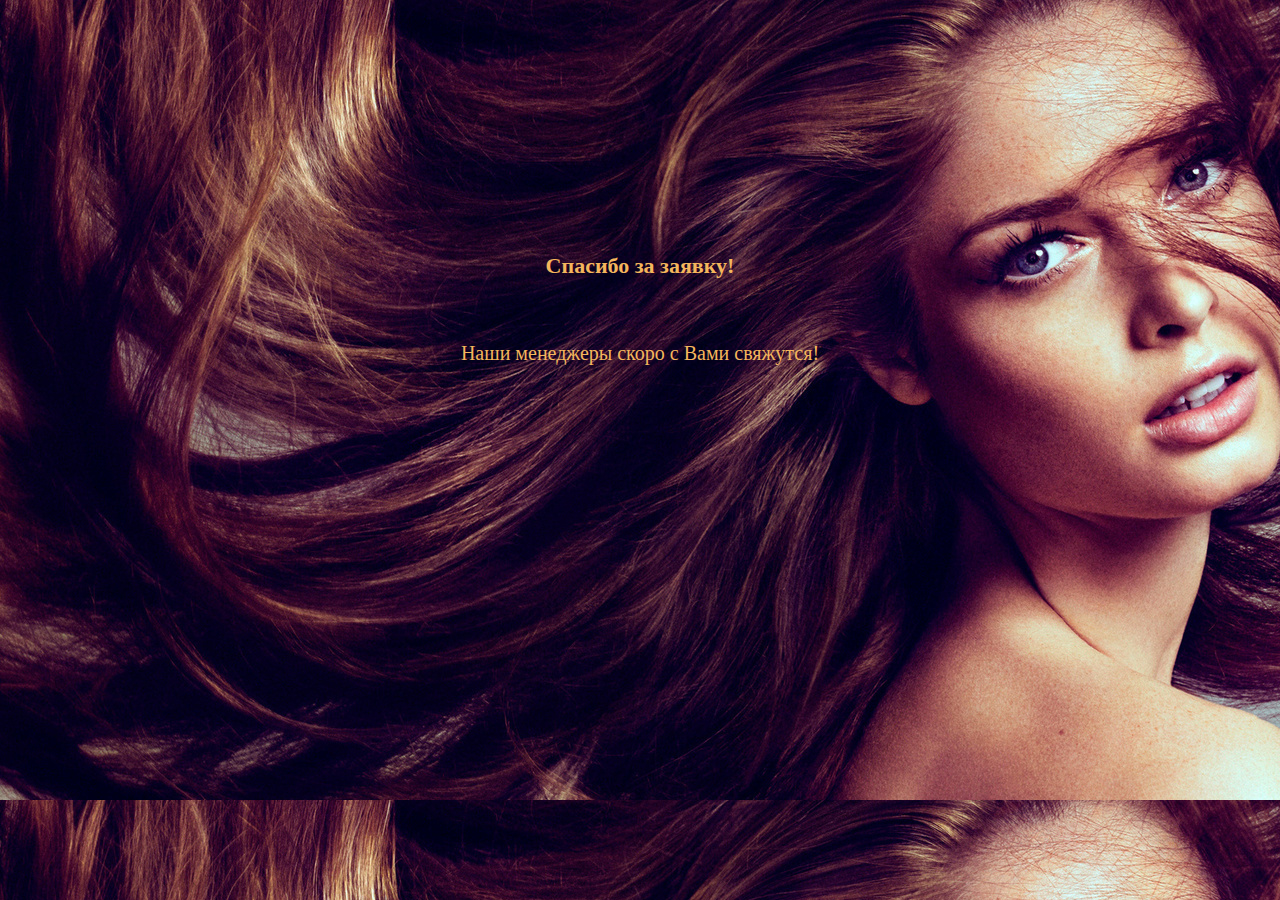
<file: thanks.html>
<!DOCTYPE html>
 <html lang="ru">
  <head>
    <meta charset="utf-8">
    <meta http-equiv="X-UA-Compatible" content="IE=edge">
    <meta name="viewport" content="width=device-width, initial-scale=1">
    <meta name="description" content="Суперактивная паста против выпадения волос The birth of hair в Ростове-На-Дону">
    <meta name="keywords" content="облыселение, восстановление волос, рост волос, Ростов-На-Дону, суперактивная паста, the Birth of hair, рост волос, здоровье и блеск волос, красота женщины, восстановление восяных луковиц">
   <title>Паста для волос The birth of hair</title>
    
    <style type="text/css">
     #thank-page {
background-image: url(img/thank.jpg);
color: #f4b65c;
font-size: 18px;
}
.thanks, 
.thanks_text {
text-align: center;
}

.thanks {
  margin-top: 20%;
  font-size: 22px;
}
.thanks_text {
  font-size: 20px;
}

    </style>
    </head>    
<body id="thank-page">
    <div class="grey_layer">
        <div class="container">
            <h3 class="thanks">Спасибо за заявку!</h3><br>
            <p class="thanks_text"> Наши менеджеры скоро с Вами свяжутся!</p>
        </div>
    </div>
    <script type="text/javascript">
    setTimeout(function() {window.location.href="index.html"; }, 3000);
    </script>
 </body>
</html>
</file>
<file: css/main.css>
@charset "UTF-8";
.section_1 {
  background: -moz-linear-gradient(left, #ffeed6 0%, #fef8ea 27%, #fdf1db 51%, #fff8ef 70%, #ffefd7 100%);
  background: -webkit-linear-gradient(left, #ffeed6 0%, #fef8ea 27%, #fdf1db 51%, #fff8ef 70%, #ffefd7 100%);
  background: linear-gradient(to right, #ffeed6 0%, #fef8ea 27%, #fdf1db 51%, #fff8ef 70%, #ffefd7 100%);
  
   }
  .section_1 .wrapper {
    padding: 40px 15px; }
    .section_1 .wrapper .leaves_1 {
      top: 90px;
      right: -64px; }
    .section_1 .wrapper .leaves_2 {
      top: 310px;
      left: 446px; }
    .section_1 .wrapper .leaves_3 {
      top: 650px;
      right: -150px; }
    .section_1 .wrapper .leaves_4 {
      left: -260px;
      top: 220px; }
    .section_1 .wrapper .woman {
      position: absolute;
      bottom: 0;
      left: -29%;
      z-index: -1; }
      .section_1 .wrapper .woman img {
        display: block; }
    .section_1 .wrapper [class^='block'] {
      display: inline-block;
      vertical-align: middle;
      position: relative; }
    .section_1 .wrapper .block_1 {
      vertical-align: bottom;
      width: 34%; }
      .section_1 .wrapper .block_1 .sale_wrap {
        z-index: 1;
        text-align: right;
        padding-right: 35px; }
        .section_1 .wrapper .block_1 .sale_wrap .sale {
          font-size: 24px;
          color: #fff;
          line-height: 23px; }
          .section_1 .wrapper .block_1 .sale_wrap .sale > span {
            display: inline-block;
            vertical-align: middle;
            text-align: center; }
            .section_1 .wrapper .block_1 .sale_wrap .sale > span b {
              font-weight: 700;
              font-size: 33px;
              display: block; }
            .section_1 .wrapper .block_1 .sale_wrap .sale > span:first-child {
              padding: 0 55px 0 15px;
              position: relative;
              margin-right: -55px;
              text-align: right;
              width: 220px;
              -webkit-border-radius: 50px 0 0 50px;
              -moz-border-radius: 50px 0 0 50px;
              border-radius: 50px 0 0 50px;
              background-color: #ff9600; }
            .section_1 .wrapper .block_1 .sale_wrap .sale > span:last-child {
              position: relative;
              line-height: 22px;
              background-color: #ff9600;
              height: 100px;
              width: 100px;
              -webkit-border-radius: 50%;
              -moz-border-radius: 50%;
              border-radius: 50%;
              display: inline-table;
              text-align: center;
              padding: 0;
              text-transform: uppercase;
              font-size: 18px; }
              .section_1 .wrapper .block_1 .sale_wrap .sale > span:last-child span {
                display: table-cell;
                vertical-align: middle; }
    .section_1 .wrapper .block_2 {
      position: relative;
      width: 65%; }
      .section_1 .wrapper .block_2 .title {
        font-family: "Roboto-Black", sans-serif;
        font-weight: 700;
        margin-bottom: 35px; }
        .section_1 .wrapper .block_2 .title span {
          display: block; }
        .section_1 .wrapper .block_2 .title [class^='orange'] {
          color: #e38b0e;
          font-size: 50px; }
        .section_1 .wrapper .block_2 .title .middle {
          color: #bbb501;
          font-size: 136px;
          line-height: 107px; }
          .section_1 .wrapper .block_2 .title .middle small {
            font-size: 88px;
            line-height: 1em;
            font-weight: 400; }
        .section_1 .wrapper .block_2 .title .orange_over {
          margin-bottom: -25px; }
        .section_1 .wrapper .block_2 .title .orange_under {
          text-align: right;
          margin-top: -25px;
          padding-left: 44%; }
      .section_1 .wrapper .block_2 .data {
        display: table; }
        .section_1 .wrapper .block_2 .data .prod,
        .section_1 .wrapper .block_2 .data .offer {
          display: table-cell;
          vertical-align: top; }
        .section_1 .wrapper .block_2 .data .prod {
          vertical-align: bottom;
          position: absolute;
          bottom: -50px;
          left: -24px;
          z-index: 1;
          width: 300px; }
          .section_1 .wrapper .block_2 .data .prod img {
            display: block; }
          .section_1 .wrapper .block_2 .data .prod .stamp {
            width: 100px;
            position: absolute;
            right: 0;
            top: -70px; }
        .section_1 .wrapper .block_2 .data .offer {
          width: 55%; }
          .section_1 .wrapper .block_2 .data .offer .logo {
            display: block;
            height: 80px;
            margin-bottom: 15px; }
          .section_1 .wrapper .block_2 .data .offer p {
            font-size: 28px;
            line-height: 26px;
            color: #253d5c; }
          .section_1 .wrapper .block_2 .data .offer .price_wrap {
            margin: 15px 0;
            background-color: #22adb2;
            -webkit-border-radius: 0 50px 50px 0;
            -moz-border-radius: 0 50px 50px 0;
            border-radius: 0 50px 50px 0;
            color: #fff;
            padding: 10px;
            padding-left: 70px;
            width: 120%;
            position: relative;
            right: 20%;
            font-weight: 700; }
            .section_1 .wrapper .block_2 .data .offer .price_wrap .old_price {
              font-size: 18px;
              line-height: 17px; }
              .section_1 .wrapper .block_2 .data .offer .price_wrap .old_price .cost {
                color: rgba(0, 0, 0, 0.5);
                text-decoration: line-through; }
            .section_1 .wrapper .block_2 .data .offer .price_wrap .price {
              font-size: 48px;
              line-height: 47px; }
          .section_1 .wrapper .block_2 .data .offer .order_button {
            width: 90%; }





.bx-wrapper {
    position: relative;
    margin: 0 auto;
    margin-bottom: 60px;
    padding: 0;
    -ms-touch-action: pan-y;
    touch-action: pan-y;
    width: 50%;
    vertical-align: middle;
    text-align: center;
}

.section_13 .bx-wrapper {
    width: 90%;
}

.section_2 .bx-wrapper .bx-controls-direction a {
    /*left: 20px;*/
}

.bx-wrapper img {
    max-width: 100%;
    display: block;
}

.bxslider {
    margin: 0;
    padding: 0
}

ul.bxslider {
    list-style: none
}

.bx-viewport {
    -webkit-transform: translatez(0)
}

.bx-wrapper .bx-controls-auto, .bx-wrapper .bx-pager {
    position: absolute;
    bottom: -30px;
    width: 100%
}

.bx-wrapper .bx-loading {
    min-height: 50px;

    height: 100%;
    width: 100%;
    position: absolute;
    top: 0;
    left: 0;
    z-index: 2000
}

.bx-wrapper .bx-pager {
    text-align: center;
    font-size: .85em;
    font-family: Arial;
    font-weight: 700;
    color: #666;
    padding-top: 20px
}

.bx-wrapper .bx-pager.bx-default-pager a {
    background: #f4b65c;
    text-indent: -9999px;
    display: block;
    width: 20px;
    height: 20px;
    margin: 0 5px;
    outline: 0;
    -moz-border-radius: 50%;
    -webkit-border-radius: 50%;
    border-radius: 50%;
}

.bx-wrapper .bx-pager.bx-default-pager a.active, .bx-wrapper .bx-pager.bx-default-pager a:focus, .bx-wrapper .bx-pager.bx-default-pager a:hover {
    background: #22adb2
}

.bx-wrapper .bx-controls-auto .bx-controls-auto-item, .bx-wrapper .bx-pager-item {
    display: inline-block;
    vertical-align: bottom
}

.bx-wrapper .bx-pager-item {
    font-size: 0;
    line-height: 0
}

.bx-wrapper .bx-prev {
    left: -30px;

}

.bx-wrapper .bx-next {
    right: 10px;
    -webkit-transform: rotate(180deg);
    -moz-transform: rotate(180deg);
    -ms-transform: rotate(180deg);
    -o-transform: rotate(180deg);
    transform: rotate(180deg);
}

.bx-wrapper .bx-controls-direction a {
    position: absolute;
    top: 50%;
    margin-top: -16px;
    right: -30px;
    outline: 0;
    width: 32px;
    height: 32px;
    text-indent: -9999px;
    z-index: 9999;
    background-image: url('../img/pager_arrow.png');
    background-position: center;
    -webkit-background-size: contain;
    background-size: contain;
    background-repeat: no-repeat;
}

.bx-wrapper .bx-controls-direction a:focus,
.bx-wrapper .bx-controls-direction a:hover {
    opacity: 0.8;
}

.bx-wrapper .bx-controls-direction a.disabled {
    display: none
}

.bx-wrapper .bx-controls-auto {
    text-align: center
}

.bx-wrapper .bx-controls-auto .bx-start {
    display: block;
    text-indent: -9999px;
    width: 10px;
    height: 11px;
    outline: 0;

    margin: 0 3px
}

.bx-wrapper .bx-controls-auto .bx-start.active, .bx-wrapper .bx-controls-auto .bx-start:focus, .bx-wrapper .bx-controls-auto .bx-start:hover {
    background-position: -86px 0
}

.bx-wrapper .bx-controls-auto .bx-stop {
    display: block;
    text-indent: -9999px;
    width: 9px;
    height: 11px;
    outline: 0;

    margin: 0 3px
}

.bx-wrapper .bx-controls-auto .bx-stop.active, .bx-wrapper .bx-controls-auto .bx-stop:focus, .bx-wrapper .bx-controls-auto .bx-stop:hover {
    background-position: -86px -33px
}

.bx-wrapper .bx-controls.bx-has-controls-auto.bx-has-pager .bx-pager {
    text-align: left;
    width: 80%
}

.bx-wrapper .bx-controls.bx-has-controls-auto.bx-has-pager .bx-controls-auto {
    right: 0;
    width: 35px
}

.bx-wrapper .bx-caption {
    position: absolute;
    bottom: 0;
    left: 0;
    background: #666;
    background: rgba(80, 80, 80, .75);
    width: 100%
}

.bx-wrapper .bx-caption span {
    color: #fff;
    font-family: Arial;
    display: block;
    font-size: .85em;
    padding: 10px
}

.twentytwenty-horizontal .twentytwenty-handle:before, .twentytwenty-horizontal .twentytwenty-handle:after, .twentytwenty-vertical .twentytwenty-handle:before, .twentytwenty-vertical .twentytwenty-handle:after {
  content: " ";
  display: block;
  background: white;
  position: absolute;
  z-index: 30;
  -webkit-box-shadow: 0px 0px 12px rgba(51, 51, 51, 0.5);
  -moz-box-shadow: 0px 0px 12px rgba(51, 51, 51, 0.5);
  box-shadow: 0px 0px 12px rgba(51, 51, 51, 0.5); }

.twentytwenty-horizontal .twentytwenty-handle:before, .twentytwenty-horizontal .twentytwenty-handle:after {
  width: 3px;
  height: 9999px;
  left: 50%;
  margin-left: -1.5px; }

.twentytwenty-vertical .twentytwenty-handle:before, .twentytwenty-vertical .twentytwenty-handle:after {
  width: 9999px;
  height: 3px;
  top: 50%;
  margin-top: -1.5px; }

.twentytwenty-before-label, .twentytwenty-after-label, .twentytwenty-overlay {
  position: absolute;
  top: 0;
  width: 100%;
  height: 100%; }

.twentytwenty-before-label, .twentytwenty-after-label, .twentytwenty-overlay {
  -webkit-transition-duration: 0.5s;
  -moz-transition-duration: 0.5s;
  transition-duration: 0.5s; }

.twentytwenty-before-label, .twentytwenty-after-label {
  -webkit-transition-property: opacity;
  -moz-transition-property: opacity;
  transition-property: opacity; }

.twentytwenty-before-label:before, .twentytwenty-after-label:before {
  color: white;
  font-size: 13px;
  letter-spacing: 0.1em; }

.twentytwenty-before-label:before, .twentytwenty-after-label:before {
  position: absolute;
  background: rgba(255, 255, 255, 0.2);
  line-height: 38px;
  padding: 0 20px;
  -webkit-border-radius: 2px;
  -moz-border-radius: 2px;
  border-radius: 2px; }

.twentytwenty-horizontal .twentytwenty-before-label:before, .twentytwenty-horizontal .twentytwenty-after-label:before {
  top: 50%;
  margin-top: -19px; }

.twentytwenty-vertical .twentytwenty-before-label:before, .twentytwenty-vertical .twentytwenty-after-label:before {
  left: 50%;
  margin-left: -45px;
  text-align: center;
  width: 90px; }

.twentytwenty-left-arrow, .twentytwenty-right-arrow, .twentytwenty-up-arrow, .twentytwenty-down-arrow {
  width: 0;
  height: 0;
  border: 6px inset transparent;
  position: absolute; }

.twentytwenty-left-arrow, .twentytwenty-right-arrow {
  top: 50%;
  margin-top: -6px; }

.twentytwenty-up-arrow, .twentytwenty-down-arrow {
  left: 50%;
  margin-left: -6px; }

.twentytwenty-container {
  -webkit-box-sizing: content-box;
  -moz-box-sizing: content-box;
  box-sizing: content-box;
  z-index: 0;
  overflow: hidden;
  position: relative;
  -webkit-user-select: none;
  -moz-user-select: none; }
  .twentytwenty-container img {
    max-width: 100%;
    position: absolute;
    top: 0;
    left: 0;
    right: 0;
    display: block; }
  .twentytwenty-container.active .twentytwenty-overlay, .twentytwenty-container.active :hover.twentytwenty-overlay {
    background: rgba(0, 0, 0, 0); }
    .twentytwenty-container.active .twentytwenty-overlay .twentytwenty-before-label,
    .twentytwenty-container.active .twentytwenty-overlay .twentytwenty-after-label, .twentytwenty-container.active :hover.twentytwenty-overlay .twentytwenty-before-label,
    .twentytwenty-container.active :hover.twentytwenty-overlay .twentytwenty-after-label {
      opacity: 0; }
  .twentytwenty-container * {
    -webkit-box-sizing: content-box;
    -moz-box-sizing: content-box;
    box-sizing: content-box; }

.twentytwenty-before-label {
  opacity: 0; }
  .twentytwenty-before-label:before {
    content: attr(data-content); }

.twentytwenty-after-label {
  opacity: 0; }
  .twentytwenty-after-label:before {
    content: attr(data-content); }

.twentytwenty-horizontal .twentytwenty-before-label:before {
  left: 10px; }

.twentytwenty-horizontal .twentytwenty-after-label:before {
  right: 10px; }

.twentytwenty-vertical .twentytwenty-before-label:before {
  top: 10px; }

.twentytwenty-vertical .twentytwenty-after-label:before {
  bottom: 10px; }

.twentytwenty-overlay {
  -webkit-transition-property: background;
  -moz-transition-property: background;
  transition-property: background;
  background: rgba(0, 0, 0, 0);
  z-index: 25; }
  .twentytwenty-overlay:hover {
    background: rgba(0, 0, 0, 0.5); }
    .twentytwenty-overlay:hover .twentytwenty-after-label {
      opacity: 1; }
    .twentytwenty-overlay:hover .twentytwenty-before-label {
      opacity: 1; }

.twentytwenty-before {
  z-index: 20; }

.twentytwenty-after {
  z-index: 10; }

.twentytwenty-handle {
  height: 38px;
  width: 38px;
  position: absolute;
  left: 50%;
  top: 50%;
  margin-left: -22px;
  margin-top: -22px;
  border: 3px solid white;
  -webkit-border-radius: 1000px;
  -moz-border-radius: 1000px;
  border-radius: 1000px;
  -webkit-box-shadow: 0px 0px 12px rgba(51, 51, 51, 0.5);
  -moz-box-shadow: 0px 0px 12px rgba(51, 51, 51, 0.5);
  box-shadow: 0px 0px 12px rgba(51, 51, 51, 0.5);
  z-index: 40;
  cursor: pointer; }

.twentytwenty-horizontal .twentytwenty-handle:before {
  bottom: 50%;
  margin-bottom: 22px;
  -webkit-box-shadow: 0 3px 0 white, 0px 0px 12px rgba(51, 51, 51, 0.5);
  -moz-box-shadow: 0 3px 0 white, 0px 0px 12px rgba(51, 51, 51, 0.5);
  box-shadow: 0 3px 0 white, 0px 0px 12px rgba(51, 51, 51, 0.5); }
.twentytwenty-horizontal .twentytwenty-handle:after {
  top: 50%;
  margin-top: 22px;
  -webkit-box-shadow: 0 -3px 0 white, 0px 0px 12px rgba(51, 51, 51, 0.5);
  -moz-box-shadow: 0 -3px 0 white, 0px 0px 12px rgba(51, 51, 51, 0.5);
  box-shadow: 0 -3px 0 white, 0px 0px 12px rgba(51, 51, 51, 0.5); }

.twentytwenty-vertical .twentytwenty-handle:before {
  left: 50%;
  margin-left: 22px;
  -webkit-box-shadow: 3px 0 0 white, 0px 0px 12px rgba(51, 51, 51, 0.5);
  -moz-box-shadow: 3px 0 0 white, 0px 0px 12px rgba(51, 51, 51, 0.5);
  box-shadow: 3px 0 0 white, 0px 0px 12px rgba(51, 51, 51, 0.5); }
.twentytwenty-vertical .twentytwenty-handle:after {
  right: 50%;
  margin-right: 22px;
  -webkit-box-shadow: -3px 0 0 white, 0px 0px 12px rgba(51, 51, 51, 0.5);
  -moz-box-shadow: -3px 0 0 white, 0px 0px 12px rgba(51, 51, 51, 0.5);
  box-shadow: -3px 0 0 white, 0px 0px 12px rgba(51, 51, 51, 0.5); }

.twentytwenty-left-arrow {
  border-right: 6px solid white;
  left: 50%;
  margin-left: -17px; }

.twentytwenty-right-arrow {
  border-left: 6px solid white;
  right: 50%;
  margin-right: -17px; }

.twentytwenty-up-arrow {
  border-bottom: 6px solid white;
  top: 50%;
  margin-top: -17px; }

.twentytwenty-down-arrow {
  border-top: 6px solid white;
  bottom: 50%;
  margin-bottom: -17px; }
.flip-clock-wrapper * {
    -webkit-box-sizing: border-box;
    -moz-box-sizing: border-box;
    -ms-box-sizing: border-box;
    -o-box-sizing: border-box;
    box-sizing: border-box;
    -webkit-backface-visibility: hidden;
    -moz-backface-visibility: hidden;
    -ms-backface-visibility: hidden;
    -o-backface-visibility: hidden;
    backface-visibility: hidden;
}

.flip-clock-wrapper a {
    cursor: pointer;
    text-decoration: none;
    color: #ccc;
}

.flip-clock-wrapper a:hover {
    color: #fff;
}

.flip-clock-wrapper ul {
    list-style: none;
}

.flip-clock-wrapper.clearfix:before,
.flip-clock-wrapper.clearfix:after {
    content: " ";
    display: table;
}

.flip-clock-wrapper.clearfix:after {
    clear: both;
}

.flip-clock-wrapper.clearfix {
    *zoom: 1;
}

.flip-clock-wrapper {
    font: normal 11px "Helvetica Neue", Helvetica, sans-serif;
    -webkit-user-select: none;
}

.flip-clock-meridium {
    background: none !important;
    box-shadow: 0 0 0 !important;
    font-size: 36px !important;
}

.flip-clock-meridium a {
    color: #313333;
}

.flip-clock-wrapper {
    text-align: center;
    position: relative;
    width: 100%;
    margin: 1em;
}

.flip-clock-wrapper:before,
.flip-clock-wrapper:after {
    content: " ";
    display: table;
}

.flip-clock-wrapper:after {
    clear: both;
}

.flip-clock-wrapper ul {
    position: relative;
    float: left;
    width: 28px;
    height: 55px;
    font-size: 40px;
    font-weight: bold;
    line-height: 40px;
    border-radius: 6px;
    background: #000;
    margin-left: 0;
}


.flip-clock-wrapper ul li {
    z-index: 1;
    position: absolute;
    left: 0;
    top: 0;
    width: 100%;
    height: 100%;
    line-height: 53px;
    text-decoration: none !important;
}

.flip-clock-wrapper ul li:first-child {
    z-index: 2;
}

.flip-clock-wrapper ul li a {
    display: block;
    height: 100%;
    -webkit-perspective: 200px;
    -moz-perspective: 200px;
    perspective: 200px;
    margin: 0 !important;
    overflow: visible !important;
    cursor: default !important;
}

.flip-clock-wrapper ul li a div {
    z-index: 1;
    position: absolute;
    left: 0;
    width: 100%;
    height: 50%;
    font-size: 80px;
    overflow: hidden;
    outline: 1px solid transparent;
}

.flip-clock-wrapper ul li a div .shadow {
    position: absolute;
    width: 100%;
    height: 100%;
    z-index: 2;
}

.flip-clock-wrapper ul li a div.up {
    -webkit-transform-origin: 50% 100%;
    -moz-transform-origin: 50% 100%;
    -ms-transform-origin: 50% 100%;
    -o-transform-origin: 50% 100%;
    transform-origin: 50% 100%;
    top: 0;
}

.flip-clock-wrapper ul li a div.up:after {
    content: "";
    position: absolute;
    top: 27px;
    left: 0;
    z-index: 5;
    width: 100%;
    height: 3px;
    background-color: rgba(0,0,0, 0.2);
}

.flip-clock-wrapper ul li a div.down {
    -webkit-transform-origin: 50% 0;
    -moz-transform-origin: 50% 0;
    -ms-transform-origin: 50% 0;
    -o-transform-origin: 50% 0;
    transform-origin: 50% 0;
    bottom: 0;
}

.flip-clock-wrapper ul li a div div.inn {
    position: absolute;
    left: 0;
    z-index: 1;
    width: 100%;
    height: 200%;
    color: #929aa9;
    text-shadow: 0 1px 2px #000;
    text-align: center;
    background-color: #dee3eb;
    border-radius: 6px;
    font-size: 35px;
}

.flip-clock-wrapper ul li a div.up div.inn {
    top: 0;
}

.flip-clock-wrapper ul li a div.down div.inn {
    bottom: 0;
}

.flip-clock-wrapper ul.play li.flip-clock-before {
    z-index: 3;
}

.flip-clock-wrapper .flip {
    box-shadow: 0 2px 5px rgba(0, 0, 0, 0.7);
}

.flip-clock-wrapper ul.play li.flip-clock-active {
    -webkit-animation: asd 0.5s 0.5s linear both;
    -moz-animation: asd 0.5s 0.5s linear both;
    animation: asd 0.5s 0.5s linear both;
    z-index: 5;
}

.flip-clock-divider {
    float: left;
    position: relative;
    width: 4px;
    height: 56px;
}

.flip-clock-wrapper > ul:nth-child(2) li a div.up div.inn,
.flip-clock-wrapper > ul:nth-child(5) li a div.up div.inn,
.flip-clock-wrapper > ul:nth-child(8) li a div.up div.inn{
    -webkit-border-radius: 6px 0 0 0;
    -moz-border-radius: 6px 0 0 0;
    border-radius: 6px 0 0 0;
}

.flip-clock-wrapper > ul:nth-child(3) li a div.up div.inn,
.flip-clock-wrapper > ul:nth-child(6) li a div.up div.inn,
.flip-clock-wrapper > ul:nth-child(9) li a div.up div.inn{
    -webkit-border-radius: 0 6px 0 0;
    -moz-border-radius: 0 6px 0 0;
    border-radius: 0 6px 0 0;
}


.flip-clock-wrapper > ul:nth-child(2) li a div div.inn,
.flip-clock-wrapper > ul:nth-child(5) li a div div.inn,
.flip-clock-wrapper > ul:nth-child(8) li a div div.inn {
    -webkit-border-radius: 0 0 0 6px;
    -moz-border-radius: 0 0 0 6px;
    border-radius: 0 0 0 6px;
}

.flip-clock-wrapper > ul:nth-child(3) li a div div.inn,
.flip-clock-wrapper > ul:nth-child(6) li a div div.inn,
.flip-clock-wrapper > ul:nth-child(9) li a div div.inn {
    -webkit-border-radius: 0 0 6px 0;
    -moz-border-radius: 0 0 6px 0;
    border-radius: 0 0 6px 0;
}




.flip-clock-divider:first-child {
    width: 0;
}

.flip-clock-dot {
    display: block;
    background: #323434;
    width: 10px;
    height: 10px;
    position: absolute;
    border-radius: 50%;
    box-shadow: 0 0 5px rgba(0, 0, 0, 0.5);
    left: 5px;
}

.flip-clock-divider .flip-clock-label {
    position: absolute;
    top: -1.5em;
    right: -86px;
    color: black;
    text-shadow: none;
    display: none;
}

.flip-clock-divider.minutes .flip-clock-label {
    right: -88px;
}

.flip-clock-divider.seconds .flip-clock-label {
    right: -91px;
    display: none;
}

.flip-clock-dot.top {
    top: 30px;
    display: none;
}

.flip-clock-dot.bottom {
    bottom: 30px;
    display: none;
}

@-webkit-keyframes asd {
    0% {
        z-index: 2;
    }
    20% {
        z-index: 4;
    }
    100% {
        z-index: 4;
    }
}

@-moz-keyframes asd {
    0% {
        z-index: 2;
    }
    20% {
        z-index: 4;
    }
    100% {
        z-index: 4;
    }
}

@-o-keyframes asd {
    0% {
        z-index: 2;
    }
    20% {
        z-index: 4;
    }
    100% {
        z-index: 4;
    }
}

@keyframes asd {
    0% {
        z-index: 2;
    }
    20% {
        z-index: 4;
    }
    100% {
        z-index: 4;
    }
}

.flip-clock-wrapper ul.play li.flip-clock-active .down {
    z-index: 2;
    -webkit-animation: turn 0.5s 0.5s linear both;
    -moz-animation: turn 0.5s 0.5s linear both;
    animation: turn 0.5s 0.5s linear both;
}

@-webkit-keyframes turn {
    0% {
        -webkit-transform: rotateX(90deg);
    }
    100% {
        -webkit-transform: rotateX(0deg);
    }
}

@-moz-keyframes turn {
    0% {
        -moz-transform: rotateX(90deg);
    }
    100% {
        -moz-transform: rotateX(0deg);
    }
}

@-o-keyframes turn {
    0% {
        -o-transform: rotateX(90deg);
    }
    100% {
        -o-transform: rotateX(0deg);
    }
}

@keyframes turn {
    0% {
        transform: rotateX(90deg);
    }
    100% {
        transform: rotateX(0deg);
    }
}

.flip-clock-wrapper ul.play li.flip-clock-before .up {
    z-index: 2;
    -webkit-animation: turn2 0.5s linear both;
    -moz-animation: turn2 0.5s linear both;
    animation: turn2 0.5s linear both;
}

@-webkit-keyframes turn2 {
    0% {
        -webkit-transform: rotateX(0deg);
    }
    100% {
        -webkit-transform: rotateX(-90deg);
    }
}

@-moz-keyframes turn2 {
    0% {
        -moz-transform: rotateX(0deg);
    }
    100% {
        -moz-transform: rotateX(-90deg);
    }
}

@-o-keyframes turn2 {
    0% {
        -o-transform: rotateX(0deg);
    }
    100% {
        -o-transform: rotateX(-90deg);
    }
}

@keyframes turn2 {
    0% {
        transform: rotateX(0deg);
    }
    100% {
        transform: rotateX(-90deg);
    }
}

.flip-clock-wrapper ul li.flip-clock-active {
    z-index: 3;
}

.flip-clock-wrapper ul.play li.flip-clock-before .up .shadow {
    background: -moz-linear-gradient(top, rgba(0, 0, 0, 0.1) 0%, ew 100%);
    background: -webkit-gradient(linear, left top, left bottom, color-stop(0%, rgba(0, 0, 0, 0.1)), color-stop(100%, black));
    background: linear, top, rgba(0, 0, 0, 0.1) 0%, ew 100%;
    background: -o-linear-gradient(top, rgba(0, 0, 0, 0.1) 0%, ew 100%);
    background: -ms-linear-gradient(top, rgba(0, 0, 0, 0.1) 0%, ew 100%);
    background: linear, to bottom, rgba(0, 0, 0, 0.1) 0%, ew 100%;
    -webkit-animation: show 0.5s linear both;
    -moz-animation: show 0.5s linear both;
    animation: show 0.5s linear both;
}

.flip-clock-wrapper ul.play li.flip-clock-active .up .shadow {
    background: -moz-linear-gradient(top, rgba(0, 0, 0, 0.1) 0%, black 100%);
    background: -webkit-gradient(linear, left top, left bottom, color-stop(0%, rgba(0, 0, 0, 0.1)), color-stop(100%, black));
    background: linear, top, rgba(0, 0, 0, 0.1) 0%, black 100%;
    background: -o-linear-gradient(top, rgba(0, 0, 0, 0.1) 0%, black 100%);
    background: -ms-linear-gradient(top, rgba(0, 0, 0, 0.1) 0%, black 100%);
    background: linear, to bottom, rgba(0, 0, 0, 0.1) 0%, black 100%;
    -webkit-animation: hide 0.5s 0.3s linear both;
    -moz-animation: hide 0.5s 0.3s linear both;
    animation: hide 0.5s 0.3s linear both;
}

.flip-clock-wrapper ul.play li.flip-clock-before .down .shadow {
    background: -moz-linear-gradient(top, black 0%, rgba(0, 0, 0, 0.1) 100%);
    background: -webkit-gradient(linear, left top, left bottom, color-stop(0%, black), color-stop(100%, rgba(0, 0, 0, 0.1)));
    background: linear, top, black 0%, rgba(0, 0, 0, 0.1) 100%;
    background: -o-linear-gradient(top, black 0%, rgba(0, 0, 0, 0.1) 100%);
    background: -ms-linear-gradient(top, black 0%, rgba(0, 0, 0, 0.1) 100%);
    background: linear, to bottom, black 0%, rgba(0, 0, 0, 0.1) 100%;
    -webkit-animation: show 0.5s linear both;
    -moz-animation: show 0.5s linear both;
    animation: show 0.5s linear both;
}

.flip-clock-wrapper ul.play li.flip-clock-active .down .shadow {
    background: -moz-linear-gradient(top, black 0%, rgba(0, 0, 0, 0.1) 100%);
    background: -webkit-gradient(linear, left top, left bottom, color-stop(0%, black), color-stop(100%, rgba(0, 0, 0, 0.1)));
    background: linear, top, black 0%, rgba(0, 0, 0, 0.1) 100%;
    background: -o-linear-gradient(top, black 0%, rgba(0, 0, 0, 0.1) 100%);
    background: -ms-linear-gradient(top, black 0%, rgba(0, 0, 0, 0.1) 100%);
    background: linear, to bottom, black 0%, rgba(0, 0, 0, 0.1) 100%;
    -webkit-animation: hide 0.5s 0.3s linear both;
    -moz-animation: hide 0.5s 0.3s linear both;
    animation: hide 0.5s 0.2s linear both;
}

@-webkit-keyframes show {
    0% {
        opacity: 0;
    }
    100% {
        opacity: 1;
    }
}

@-moz-keyframes show {
    0% {
        opacity: 0;
    }
    100% {
        opacity: 1;
    }
}

@-o-keyframes show {
    0% {
        opacity: 0;
    }
    100% {
        opacity: 1;
    }
}

@keyframes show {
    0% {
        opacity: 0;
    }
    100% {
        opacity: 1;
    }
}

@-webkit-keyframes hide {
    0% {
        opacity: 1;
    }
    100% {
        opacity: 0;
    }
}

@-moz-keyframes hide {
    0% {
        opacity: 1;
    }
    100% {
        opacity: 0;
    }
}

@-o-keyframes hide {
    0% {
        opacity: 1;
    }
    100% {
        opacity: 0;
    }
}

@keyframes hide {
    0% {
        opacity: 1;
    }
    100% {
        opacity: 0;
    }
}
.freezing-wrap {
    position: fixed;
    top: 0;
    right: 0;
    z-index: 99999999;
    min-height: 198px;
    width: 330px;
    overflow: hidden;
    padding-bottom: 10px;
}
.freezing-wrap *:after{display:inline-block;}

.freezing-info {
    width: 329px;
    height: 125px;
    position: relative;
    background: url("[data-uri]") no-repeat;
    box-sizing: border-box;
    padding: 10px 30px;
    -webkit-transform: translate(110%, 0);
    -ms-transform: translate(110%, 0);
    transform: translate(110%, 0);
    margin-top: 27px;
}

.freezing-active .freezing-info {
    -webkit-animation: buyShow 1s ease-out forwards;
    animation: buyShow 1s ease-out forwards;
}

.freezing-hide .freezing-info {
    -webkit-transform: translate(0, 0);
    -ms-transform: translate(0, 0);
    transform: translate(0, 0);
    -webkit-animation: buyHide 1.5s ease-out forwards;
    animation: buyHide 1.5s ease-out forwards;
}

.freezing-info:before {
    content: "";
    position: absolute;
    height: 198px;
    width: 280px;
    top: 0;
    right: 0;
    margin-top: -26px;
   
    opacity: 0;
}

.freezing-active .freezing-info:before {
    -webkit-animation: iceShow 2s ease-out 1.5s forwards;
    animation: iceShow 2s ease-out 1.5s forwards;
}

/*.freezing-hide .freezing-info:before{*/
/*-webkit-animation: iceHide 1s ease-out forwards;*/
/*animation: iceHide 1s ease-out forwards;*/
/*}*/

.freezing-info--title {
    font-family: Arial;
    font-size: 20px;
    color: #000000;
    z-index: 2;
    position: relative;
    text-transform: uppercase;
    line-height: 1.3;
    font-weight: bold;
    letter-spacing: -1.2px;
}

.freezing-info--price {
    font-family: Arial;
    font-size: 20px;
    line-height: 1.3;
    font-weight: bold;
    letter-spacing: -1.2px;

    color: #02aced;
    z-index: 2;
    position: relative;
    margin-left: 3px;
}

.freezing-info--packages {
    font-family: Arial;
    font-size: 18px;
    font-weight: bold;
    letter-spacing: -1.2px;
    color: #000000;
    padding-top: 12px;
    z-index: 2;
    position: relative;
    line-height: 1;
}

.freezing-info--packages .packages-count {
    font-family: Arial;
    font-size: 20px;
    line-height: 1.3;
    font-weight: bold;
    letter-spacing: -1.2px;
    color: #c20114;
}

.freezing-close {
    position: absolute;
    top: -14px;
    right: 4px;
    width: 20px;
    height: 20px;
    display: block;
    color: #000;
}

.freezing-close:before, .freezing-close:after {
    content: "";
    position: absolute;
    width: 100%;
    height: 2px;
    background: #333;
}

.freezing-close:before {
    -webkit-transform: rotate(45deg);
    -ms-transform: rotate(45deg);
    transform: rotate(45deg);
}

.freezing-close:after {
    -webkit-transform: rotate(-45deg);
    -ms-transform: rotate(-45deg);
    transform: rotate(-45deg);
}

.freezing-close:hover:before, .freezing-close:hover:after {
    background: #ef504c;
}

/***********************************************************************************************/

.freezing-buyer {
    font-family: "EndurancePro-Cond";
    width: 296px;
    height: 64px;
    background: rgba(43, 43, 43, .7);
    border: 2px solid rgba(0, 0, 0, .25);
    border-radius: 3px;
    box-shadow: 0 0 10px #000000;
    margin: 20px 10px;
    position: relative;
    z-index: 3;
    float: right;
    opacity: 0;
    -webkit-transition: all 2s;
    -ms-transition: all 2s;
    transition: all 2s;
}

.freezing-buyer.freezing-buyer--show {
    opacity: 1;
    -webkit-transition: all 2s;
    -ms-transition: all 2s;
    transition: all 2s;
}

.freezing-buyer-prod-img {
    float: left;
    width: 28px;
    height: 64px;
    position: relative;
}

.freezing-buyer-prod-img img {
    position: absolute;
    top: 0;
    left: 0;
    right: 0;
    bottom: 0;
    margin: auto;
    max-width: 80%;
    max-height: 80%;
}

.freezing-buyer-info {
    color: rgba(255, 255, 255, .6);
    font-size: 14px;
}

.dynamic-info {
    color: #ffffff;
    font-size: 16px;
    padding: 14px 0 0;
    line-height: 1;
}

.freezing-buyer--flag {
    display: inline-block;
    vertical-align: middle;
    width: 18px;
    height: 16px;
}

.freezing-buyer--flag.flag_rus {
    background-position: 0 -80px;
}

.freezing-buyer--flag.flag_blr {
    background-position: 0 -64px;
}

.freezing-buyer--flag.flag_ukr {
    background-position: 0 -32px;
}

.freezing-buyer--flag.flag_kaz {
    background-position: 0 -48px;
}

.freezing-buyer--flag.flag_kgz {
    background-position: 0 -16px;
}

.freezing-buyer--flag.flag_mda {
    background-position: 0 0;
}

@keyframes iceShow {
    0% {
        opacity: 0;
    }
    100% {
        opacity: 1;
    }
}

@-webkit-keyframes iceShow {
    0% {
        opacity: 0;
    }
    100% {
        opacity: 1;
    }
}

@keyframes iceHide {
    0% {
        opacity: 1;
    }
    100% {
        opacity: 0;
    }
}

@-webkit-keyframes iceHide {
    0% {
        opacity: 1;
    }
    100% {
        opacity: 0;
    }
}

@keyframes buyShow {
    0% {
        -webkit-transform: translate(110%, 0);
        -ms-transform: translate(110%, 0);
        transform: translate(110%, 0);
    }
    60% {
        -webkit-transform: translate(0, 0);
        -ms-transform: translate(0, 0);
        transform: translate(0, 0);
    }
    65% {
        -webkit-transform: translate(10px, 0);
        -ms-transform: translate(10px, 0);
        transform: translate(10px, 0);
    }
    75% {
        -webkit-transform: translate(0, 0);
        -ms-transform: translate(0, 0);
        transform: translate(0, 0);
    }
    85% {
        -webkit-transform: translate(10px, 0);
        -ms-transform: translate(10px, 0);
        transform: translate(10px, 0);
    }
    95% {
        -webkit-transform: translate(0, 0);
        -ms-transform: translate(0, 0);
        transform: translate(0, 0);
    }
    100% {
        -webkit-transform: translate(0, 0);
        -ms-transform: translate(0, 0);
        transform: translate(0, 0);
    }
}

@-webkit-keyframes buyShow {
    0% {
        -webkit-transform: translate(110%, 0);
        transform: translate(110%, 0);
    }
    60% {
        -webkit-transform: translate(0, 0);
        transform: translate(0, 0);
    }
    65% {
        -webkit-transform: translate(10px, 0);
        transform: translate(10px, 0);
    }
    75% {
        -webkit-transform: translate(0, 0);
        transform: translate(0, 0);
    }
    85% {
        -webkit-transform: translate(10px, 0);
        transform: translate(10px, 0);
    }
    95% {
        -webkit-transform: translate(0, 0);
        transform: translate(0, 0);
    }
    100% {
        -webkit-transform: translate(0, 0);
        transform: translate(0, 0);
    }
}

@keyframes buyHide {
    0% {
        -webkit-transform: translate(0, 0);
        -ms-transform: translate(0, 0);
        transform: translate(0, 0);
    }
    100% {
        -webkit-transform: translate(110%, 0);
        -ms-transform: translate(110%, 0);
        transform: translate(110%, 0);
    }
}

@-webkit-keyframes buyHide {
    0% {
        -webkit-transform: translate(0, 0);
        transform: translate(0, 0);
    }
    100% {
        -webkit-transform: translate(110%, 0);
        transform: translate(110%, 0);
    }
}

@media all and (max-width: 980px) {
    .freezing-wrap {
        display: none !important;
    }
}





@keyframes before-after {
  0% {
    content: "до"; }
  50% {
    content: "после"; } }
@keyframes scale {
  0% {
    -webkit-transform: translateY(-410px);
    -moz-transform: translateY(-410px);
    -ms-transform: translateY(-410px);
    -o-transform: translateY(-410px);
    transform: translateY(-410px); }
  50% {
    -webkit-transform: translateY(0);
    -moz-transform: translateY(0);
    -ms-transform: translateY(0);
    -o-transform: translateY(0);
    transform: translateY(0); }
  100% {
    -webkit-transform: translateY(-410px);
    -moz-transform: translateY(-410px);
    -ms-transform: translateY(-410px);
    -o-transform: translateY(-410px);
    transform: translateY(-410px); } }
@keyframes scale1 {
  0% {
    -webkit-transform: translateY(410px);
    -moz-transform: translateY(410px);
    -ms-transform: translateY(410px);
    -o-transform: translateY(410px);
    transform: translateY(410px); }
  50% {
    -webkit-transform: translateY(0);
    -moz-transform: translateY(0);
    -ms-transform: translateY(0);
    -o-transform: translateY(0);
    transform: translateY(0); }
  100% {
    -webkit-transform: translateY(410px);
    -moz-transform: translateY(410px);
    -ms-transform: translateY(410px);
    -o-transform: translateY(410px);
    transform: translateY(410px); } }
* {
  vertical-align: baseline;
  border: 0 none;
  outline: 0;
  padding: 0;
  margin: 0;
  -moz-box-sizing: border-box;
  -webkit-box-sizing: border-box;
  box-sizing: border-box;
  color: inherit;
  font-family: inherit;
  font-size: inherit;
  text-align: inherit; }

body {
  font-size: 24px;
  color: #000;
  font-family: "Roboto", sans-serif; }

.wap {
  display: none !important; }

.clearfix:after {
  content: " ";
  display: block;
  height: 0;
  clear: both;
  visibility: hidden; }

.wrapper {
  width: 1000px;
  margin: 0 auto;
  position: relative;
  padding: 15px;
  height: 100%; }
  .wrapper:after {
    content: "";
    display: block;
    height: 0;
    clear: both;
    visibility: hidden; }

sub {
  color: inherit; }

select,
input {
  display: block;
  width: 100%;
  border: 1px solid #b3b3b3;
  margin: 5px auto;
  height: 50px;
  line-height: 20px;
  font-size: 15px;
  padding: 0 10px;
  color: #222; }

option {
  color: #222; }

b {
  color: inherit;
  font-weight: 700; }

h2 {
  font-size: 48px; }

img {
  max-width: 100%; }

li {
  list-style: none; }

section {
  position: relative;
  z-index: 1; }

::-webkit-input-placeholder {
  font-size: 15px;
  color: #858585; }

::-moz-placeholder {
  font-size: 15px;
  color: #858585; }

select {
  font-size: 15px;
  color: #000;
  background: #fff url("../img/icon_select.png") no-repeat 92% 50% !important;
  -webkit-appearance: none;
  -moz-appearance: none;
  -ms-appearance: none;
  -o-appearance: none;
  appearance: none; }

select::-ms-expand {
  display: none; }

[class^='leaves'] {
  position: absolute; }

.logo {
  background-image: url(../img/logo.png);
  background-position: center;
  -webkit-background-size: contain;
  background-size: contain;
  background-repeat: no-repeat;
  vertical-align: bottom; }

main {
  overflow: hidden; }
  main .order_button {
    display: table;
    margin: 15px auto;
    padding: 15px;
    -webkit-border-radius: 50px;
    -moz-border-radius: 50px;
    border-radius: 50px;
    position: relative;
    border: 1px solid #ffc700;
    -webkit-box-shadow: 0 3px 10px rgba(0, 0, 0, 0.5);
    -moz-box-shadow: 0 3px 10px rgba(0, 0, 0, 0.5);
    box-shadow: 0 3px 10px rgba(0, 0, 0, 0.5);
    /* W3C, IE10+, FF16+, Chrome26+, Opera12+, Safari7+ */
    /* W3C, IE10+, FF16+, Chrome26+, Opera12+, Safari7+ */ }
    main .order_button span {
      color: #fff;
      font-size: 21px;
      text-transform: uppercase;
      font-weight: 700;
      position: relative;
      z-index: 1;
      display: block;
      text-align: center; }
    main .order_button::after {
      -webkit-transition: all 250ms ease;
      -moz-transition: all 250ms ease;
      -ms-transition: all 250ms ease;
      -o-transition: all 250ms ease;
      transition: all 250ms ease;
      z-index: 0;
      content: "";
      position: absolute;
      opacity: 1;
      top: 0;
      bottom: 0;
      left: 0;
      right: 0;
      margin: auto;
      display: block;
      -webkit-border-radius: 50px;
      -moz-border-radius: 50px;
      border-radius: 50px;
      background: #eae800;
      /* Old browsers */
      background: -moz-linear-gradient(top, #eae800 0%, #978b00 100%);
      /* FF3.6-15 */
      background: -webkit-linear-gradient(top, #eae800 0%, #978b00 100%);
      /* Chrome10-25,Safari5.1-6 */
      background: linear-gradient(to bottom, #eae800 0%, #978b00 100%); }
    main .order_button::before {
      -webkit-transition: all 250ms ease;
      -moz-transition: all 250ms ease;
      -ms-transition: all 250ms ease;
      -o-transition: all 250ms ease;
      transition: all 250ms ease;
      z-index: 1;
      content: "";
      position: absolute;
      opacity: 0;
      top: 0;
      bottom: 0;
      left: 0;
      right: 0;
      margin: auto;
      display: block;
      -webkit-border-radius: 50px;
      -moz-border-radius: 50px;
      border-radius: 50px;
      background: #eae800;
      /* Old browsers */
      background: -moz-linear-gradient(top, #978b00 0%, #eae800 100%);
      /* FF3.6-15 */
      background: -webkit-linear-gradient(top, #978b00 0%, #eae800 0% 100%);
      /* Chrome10-25,Safari5.1-6 */
      background: linear-gradient(to bottom, #978b00 0%, #eae800 100%); }
    main .order_button:hover {
      cursor: pointer;
      background: transparent; }
      main .order_button:hover::before {
        opacity: 1; }
      main .order_button:hover::after {
        opacity: 0; }



.section_2 .wrapper {
  padding: 60px 15px; }
  .section_2 .wrapper .leaves_5 {
    top: 460px;
    left: -110px; }
  .section_2 .wrapper .title {
    font-size: 48px;
    color: #253d5c;
    font-weight: 700;
    width: 70%;
    line-height: 50px;
    margin-bottom: 40px; }
    .section_2 .wrapper .title .logo {
      display: inline-block;
      height: 80px;
      width: 370px; }
  .section_2 .wrapper [class^='block'] {
    display: inline-block;
    vertical-align: top; }
  .section_2 .wrapper .block_1 {
    width: 47%; }
    .section_2 .wrapper .block_1 ul li .rev {
      position: absolute;
      left: 0;
      right: 0;
      display: block;
      z-index: 25;
      bottom: 0;
      margin: auto; }
  .section_2 .wrapper .block_2 {
    width: 52%; }
    .section_2 .wrapper .block_2 ul li {
      font-size: 30px;
      color: #253d5c;
      position: relative;
      padding-left: 40px;
      margin-bottom: 5px; }
      .section_2 .wrapper .block_2 ul li b {
        color: #f4b65c; }
      .section_2 .wrapper .block_2 ul li::before {
        content: "";
        background-image: url("../img/section_2_check.png");
        width: 33px;
        height: 29px;
        background-position: center;
        -webkit-background-size: contain;

        background-size: contain;
        background-repeat: no-repeat;
        display: block;
        position: absolute;
        left: 0; }
    .section_2 .wrapper .block_2 .notice {
      background-color: #f4b65c;
      border: 5px solid #fcebd2;
      position: relative;
      padding: 15px;
      margin-top: 65px;
      padding-right: 50px; }
      .section_2 .wrapper .block_2 .notice p {
        font-family: "Neucha", cursive;
        color: #fff;
        font-size: 48px;
        text-align: center;
        line-height: 40px; }
      .section_2 .wrapper .block_2 .notice img {
        position: absolute;
        right: -70px;
        top: 0;
        bottom: 0;
        margin: auto; }

.section_3 {
  background-color: #f4f2f3; }
  .section_3 .wrapper {
    padding: 85px 15px; }
    .section_3 .wrapper [class^='decor'] {
      position: absolute; }
    .section_3 .wrapper .decor_hair {
      top: 0;
      left: -600px;
      height: 105%; }
    .section_3 .wrapper .title {
      font-family: "Roboto-Black", sans-serif;
      text-align: center;
      margin-bottom: 45px; }
      .section_3 .wrapper .title span {
        font-size: 93px;
        color: #db0000;
        font-weight: 700;
        line-height: 76px; }
      .section_3 .wrapper .title p {
        font-size: 48px;
        color: #6e2801;
        font-weight: 700; }
    .section_3 .wrapper .block_1 {
      position: relative; }
      .section_3 .wrapper .block_1 .decor_capsule {
        top: 379px;
        left: 70px;
        width: 100px; }
      .section_3 .wrapper .block_1 .decor_hairdryer {
        top: 10px;
        right: 70px;
        -webkit-transform: rotate(25deg);
        -moz-transform: rotate(25deg);
        -ms-transform: rotate(25deg);
        -o-transform: rotate(25deg);
        transform: rotate(25deg); }
      .section_3 .wrapper .block_1 ul {
        position: relative; }
        .section_3 .wrapper .block_1 ul li {
          display: inline-block;
          position: relative;
          vertical-align: top;
          width: 49%;
          margin: 25px 0;
          position: relative;
          z-index: 1; }
          .section_3 .wrapper .block_1 ul li:nth-child(odd) {
            text-align: right;
            padding-right: 200px; }
            .section_3 .wrapper .block_1 ul li:nth-child(odd) .title {
              text-align: right; }
          .section_3 .wrapper .block_1 ul li:nth-child(even) {
            padding-left: 200px; }
            .section_3 .wrapper .block_1 ul li:nth-child(even) .img_wrap::after {
              -webkit-transform: scale(-1, 1);
              -moz-transform: scale(-1, 1);
              -ms-transform: scale(-1, 1);
              -o-transform: scale(-1, 1);
              transform: scale(-1, 1); }
            .section_3 .wrapper .block_1 ul li:nth-child(even) .title {
              text-align: left; }
          .section_3 .wrapper .block_1 ul li:last-child {
            padding: 0;
            text-align: center;
            margin: 0 auto;
            margin-top: -220px;
            width: 36%;
            display: block; }
            .section_3 .wrapper .block_1 ul li:last-child .img_wrap::after {
              -webkit-border-radius: 50%;
              -moz-border-radius: 50%;
              border-radius: 50%; }
            .section_3 .wrapper .block_1 ul li:last-child .title {
              text-align: center; }
          .section_3 .wrapper .block_1 ul li .img_wrap {
            position: relative;
            width: 120px;
            height: 120px;
            display: inline-block;
            -webkit-transition: transform 250ms ease;
            -moz-transition: transform 250ms ease;
            -ms-transition: transform 250ms ease;
            -o-transition: transform 250ms ease;
            transition: transform 250ms ease; }
            .section_3 .wrapper .block_1 ul li .img_wrap:hover {
              -webkit-transform: scale(1.1);
              -moz-transform: scale(1.1);
              -ms-transform: scale(1.1);
              -o-transform: scale(1.1);
              transform: scale(1.1); }
            .section_3 .wrapper .block_1 ul li .img_wrap span {
              overflow: hidden;
              width: 120px;
              height: 120px;
              -webkit-border-radius: 50%;
              -moz-border-radius: 50%;
              border-radius: 50%;
              display: block;
              position: relative; }
            .section_3 .wrapper .block_1 ul li .img_wrap::before {
              content: "";
              display: block;
              width: 126px;
              height: 126px;
              -webkit-border-radius: 50%;
              -moz-border-radius: 50%;
              border-radius: 50%;
              position: absolute;
              left: -3px;
              right: 0;
              bottom: 0;
              top: -1px;
              margin: auto;
              background: #690000;
              background: -moz-linear-gradient(left, #690000 0%, #f4b65c 100%);
              background: -webkit-linear-gradient(left, #690000 0%, #f4b65c 100%);
              background: linear-gradient(to right, #690000 0%, #f4b65c 100%); }
            .section_3 .wrapper .block_1 ul li .img_wrap::after {
              content: "";
              display: block;
              position: absolute;
              width: 140px;
              height: 140px;
              border: 3px solid;
              border-color: #df2b2b #df2b2b transparent #df2b2b;
              border-radius: 50% 50% 0 50%;
              top: -13px;
              left: -13px; }
            .section_3 .wrapper .block_1 ul li .img_wrap img {
              position: absolute;
              top: 0;
              bottom: 0;
              left: -18%;
              right: 0;
              margin: auto;
              min-height: 100%;
              max-width: initial;
              -webkit-transition: all 250ms ease;
              -moz-transition: all 250ms ease;
              -ms-transition: all 250ms ease;
              -o-transition: all 250ms ease;
              transition: all 250ms ease; }
          .section_3 .wrapper .block_1 ul li .title {
            font-size: 24px;
            color: #db0000;
            text-transform: uppercase;
            margin: 10px 0;
            line-height: 1em; }
          .section_3 .wrapper .block_1 ul li p {
            line-height: 23px; }
      .section_3 .wrapper .block_1 .woman {
        position: absolute;
        top: -33%;
        left: 0;
        right: 0;
        bottom: 0;
        margin: auto;
        width: 398px;
        height: 454px;
        z-index: -1; }
        .section_3 .wrapper .block_1 .woman::before {
          content: "";
          width: 250%;
          height: 250%;
          position: absolute;
          top: 0;
          bottom: 0;
          right: 0;
          left: -75%;
          margin: auto;
          z-index: -1;
          background: #efc4c5;
          background: -moz-radial-gradient(center, ellipse cover, #efc4c5 0%, transparent 70%);
          background: -webkit-radial-gradient(center, ellipse cover, #efc4c5 0%, transparent 70%);
          background: radial-gradient(ellipse at center, #efc4c5 0%, transparent 70%);
          -webkit-border-radius: 50%;
          -moz-border-radius: 50%;
          border-radius: 50%; }

.section_4 .wrapper {
  padding: 90px 15px; }
  .section_4 .wrapper .leaves_6 {
    left: -40px;
    top: 530px; }
  .section_4 .wrapper .leaves_7 {
    left: 690px;
    top: 40px; }
  .section_4 .wrapper .title p {
    font-size: 48px;
    color: #253d5c;
    font-weight: 700; }
  .section_4 .wrapper .title .logo {
    position: relative;
    margin-left: 225px;
    display: block;
    width: 330px;
    height: 70px; }
  .section_4 .wrapper [class^='block'] {
    display: inline-block;
    vertical-align: middle; }
  .section_4 .wrapper .block_1 {
    width: 29%; }
  .section_4 .wrapper .block_2 {
    width: 42%;
    margin: 0 15px; }
    .section_4 .wrapper .block_2 p {
      font-size: 24px;
      color: #000;
      margin-bottom: 15px; }
      .section_4 .wrapper .block_2 p b {
        color: #f4b65c; }
  .section_4 .wrapper .block_3 {
    width: 24%; }
    .section_4 .wrapper .block_3 .media_wrap {
      position: relative; }
      .section_4 .wrapper .block_3 .media_wrap span {
        overflow: hidden;
        -webkit-border-radius: 50%;
        -moz-border-radius: 50%;
        border-radius: 50%;
        -webkit-box-shadow: 0 9px 13px rgba(0, 0, 0, 0.2);
        -moz-box-shadow: 0 9px 13px rgba(0, 0, 0, 0.2);
        box-shadow: 0 9px 13px rgba(0, 0, 0, 0.2);
        display: block; }
      .section_4 .wrapper .block_3 .media_wrap::before {
        content: "";
        display: block;
        position: absolute;
        width: 120%;
        height: 120%;
        border: 3px solid;
        border-color: #f4b65c #f4b65c #f4b65c transparent;
        border-radius: 0 50% 50% 50%;
        left: -26px;
        bottom: -20px; }

.section_5 {
  background-color: #fef4e2; }
  .section_5 .wrapper {
    padding: 90px 15px; }
    .section_5 .wrapper .decor_hair {
      position: absolute;
      top: 0;
      left: 100%;
      height: 100%;
      opacity: 0.5; }
    .section_5 .wrapper .leaves_8 {
      top: 240px;
      width: 70px;
      left: -115px; }
    .section_5 .wrapper .leaves_9 {
      right: -40px;
      top: 420px; }
    .section_5 .wrapper > .title {
      font-size: 48px;
      color: #253d5c;
      font-weight: 700;
      text-align: center;
      margin-bottom: 25px;
      line-height: 40px; }
    .section_5 .wrapper .block_1 ul {
      text-align: center; }
      .section_5 .wrapper .block_1 ul li {
        display: inline-block;
        vertical-align: top;
        width: 32%;
        position: relative;
        margin-bottom: 15px; }
        .section_5 .wrapper .block_1 ul li .media {
          display: inline-block;
          vertical-align: middle;
          position: relative;
          overflow: hidden;
          width: 70px;
          height: 70px;
          -webkit-border-radius: 50%;
          -moz-border-radius: 50%;
          border-radius: 50%;
          -webkit-transition: transform 250ms ease;
          -moz-transition: transform 250ms ease;
          -ms-transition: transform 250ms ease;
          -o-transition: transform 250ms ease;
          transition: transform 250ms ease;
          -webkit-backface-visibility: hidden;
          -moz-backface-visibility: hidden;
          -ms-backface-visibility: hidden;
          backface-visibility: hidden; }
          .section_5 .wrapper .block_1 ul li .media:hover {
            -webkit-transform: scale(1.1);
            -moz-transform: scale(1.1);
            -ms-transform: scale(1.1);
            -o-transform: scale(1.1);
            transform: scale(1.1); }
          .section_5 .wrapper .block_1 ul li .media img {
            display: block;
            position: absolute;
            height: 100%;
            max-width: initial; }
        .section_5 .wrapper .block_1 ul li .data {
          width: 87%;
          display: inline-block;
          vertical-align: middle;
          font-size: 24px; }
          .section_5 .wrapper .block_1 ul li .data .title {
            color: #bbb501;
            font-weight: 700; }
        .section_5 .wrapper .block_1 ul li .media {
          -webkit-box-shadow: 0 5px 20px rgba(0, 0, 0, 0.2);
          -moz-box-shadow: 0 5px 20px rgba(0, 0, 0, 0.2);
          box-shadow: 0 5px 20px rgba(0, 0, 0, 0.2); }
        .section_5 .wrapper .block_1 ul li:first-child, .section_5 .wrapper .block_1 ul li:nth-child(3), .section_5 .wrapper .block_1 ul li:nth-child(5) {
          margin-right: 332px; }
        .section_5 .wrapper .block_1 ul li:last-child {
          position: absolute;
          left: 0;
          right: 0;
          margin: auto;
          top: 0;
          bottom: 0;
          height: 440px; }
          .section_5 .wrapper .block_1 ul li:last-child .prod {
            position: relative; }
            .section_5 .wrapper .block_1 ul li:last-child .prod img {
              display: block;
              width: 320px;
              margin: 0 auto; }
            .section_5 .wrapper .block_1 ul li:last-child .prod .prod_item {
              width: 203px;
              position: absolute;
              bottom: -40px;
              left: 40px; }
          .section_5 .wrapper .block_1 ul li:last-child .stamp {
            display: block;
            -webkit-backface-visibility: hidden;
            -moz-backface-visibility: hidden;
            -ms-backface-visibility: hidden;
            backface-visibility: hidden;
            color: #003a81;
            text-align: center;
            border: 5px solid #003a81;
            -webkit-border-radius: 20px;
            -moz-border-radius: 20px;
            border-radius: 20px;
            margin: 0 auto;
            margin-top: 65px;
            -webkit-transform: rotate(-15deg);
            -moz-transform: rotate(-15deg);
            -ms-transform: rotate(-15deg);
            -o-transform: rotate(-15deg);
            transform: rotate(-15deg);
            width: 83%;
            position: relative; }
            .section_5 .wrapper .block_1 ul li:last-child .stamp::before {
              content: "";
              position: absolute;
              width: 104%;
              height: 123%;
              top: -5px;
              left: -5px;
              display: block;
              z-index: -1;
              background-image: url("../img/section_5_stamp.png");
              background-position: center;
              background-repeat: no-repeat;
              -webkit-background-size: cover;
              background-size: cover; }
            .section_5 .wrapper .block_1 ul li:last-child .stamp .data {
              -webkit-border-radius: 20%;
              -moz-border-radius: 20%;
              border-radius: 20%;
              background-color: #fef4e2;
              width: 100%; }
              .section_5 .wrapper .block_1 ul li:last-child .stamp .data [class^='sec'] {
                display: inline-block;
                vertical-align: middle;
                position: relative; }
              .section_5 .wrapper .block_1 ul li:last-child .stamp .data .sec_1 {
                font-size: 36px;
                margin-right: 15px;
                letter-spacing: -4px; }
              .section_5 .wrapper .block_1 ul li:last-child .stamp .data .sec_2 {
                font-size: 18px;
                text-align: left;
                font-weight: 700;
                width: 48%;
                line-height: 19px; }

.section_6 .wrapper {
  padding: 90px 15px; }
  .section_6 .wrapper .leaves_10 {
    bottom: 10px;
    right: -60px; }
  .section_6 .wrapper > .title {
    margin-bottom: 25px; }
    .section_6 .wrapper > .title h2 {
      font-size: 48px;
      color: #253d5c;
      line-height: 1em;
      margin-bottom: 25px; }
      .section_6 .wrapper > .title h2 .logo {
        display: inline-block;
        width: 300px;
        height: 71px;
        position: relative; }
    .section_6 .wrapper > .title p {
      font-size: 24px;
      color: #23aeb3; }
  .section_6 .wrapper ul li {
    display: inline-block;
    width: 49%;
    vertical-align: top;
    margin-bottom: 15px; }
    .section_6 .wrapper ul li:nth-child(2) .green_line::before {
      width: 100%; }
    .section_6 .wrapper ul li:nth-child(2) .red_line::before {
      width: 47%; }
    .section_6 .wrapper ul li:nth-child(3) .green_line::before {
      width: 98%; }
    .section_6 .wrapper ul li:nth-child(3) .red_line::before {
      width: 22%; }
    .section_6 .wrapper ul li:nth-child(4) .green_line::before {
      width: 95%; }
    .section_6 .wrapper ul li:nth-child(4) .red_line::before {
      width: 16%; }
    .section_6 .wrapper ul li:nth-child(5) .green_line::before {
      width: 90%; }
    .section_6 .wrapper ul li:nth-child(5) .red_line::before {
      width: 8%; }
    .section_6 .wrapper ul li:nth-child(6) .green_line::before {
      width: 0%; }
    .section_6 .wrapper ul li:nth-child(6) .red_line::before {
      width: 86%; }
    .section_6 .wrapper ul li > .title {
      font-size: 20px;
      color: #253d5c;
      font-weight: 700;
      text-align: center;
      width: 90%;
      margin: 15px auto;
      margin-top: 0; }
    .section_6 .wrapper ul li [class$='line'] {
      -webkit-border-radius: 25px;
      -moz-border-radius: 25px;
      border-radius: 25px;
      text-align: right;
      padding: 0 15px;
      font-size: 19px;
      color: #000;
      font-weight: 700;
      border: 1px solid #e9e9e9;
      background-image: url("../img/section_6_bg_pattern.png");
      background-position: center;
      background-repeat: repeat-x;
      overflow: hidden;
      position: relative; }
      .section_6 .wrapper ul li [class$='line'] .value {
        position: relative;
        z-index: 1; }
      .section_6 .wrapper ul li [class$='line']::before {
        content: "";
        left: 0;
        position: absolute;
        height: 100%;
        display: block;
        -webkit-border-radius: 25px;
        -moz-border-radius: 25px;
        border-radius: 25px; }
    .section_6 .wrapper ul li .green_line {
      margin-bottom: 10px; }
      .section_6 .wrapper ul li .green_line::before {
        background-color: #bbb501; }
    .section_6 .wrapper ul li .red_line::before {
      background-color: #be0404; }
  .section_6 .wrapper ul > .title {
    border: 5px solid #f2f3f5; }
    .section_6 .wrapper ul > .title .title {
      font-size: 29px;
      color: #000;
      font-weight: 700;
      text-transform: uppercase;
      margin-bottom: 10px;
      width: 100%; }
    .section_6 .wrapper ul > .title span {
      font-size: 24px;
      font-weight: 700;
      display: inline-block;
      vertical-align: middle;
      position: relative; }
      .section_6 .wrapper ul > .title span::before {
        content: "";
        width: 20px;
        height: 20px;
        -webkit-border-radius: 50%;
        -moz-border-radius: 50%;
        border-radius: 50%;
        display: inline-block;
        vertical-align: middle;
        margin-right: 5px;
        position: absolute;
        left: 0;
        top: 0;
        bottom: 0;
        margin: auto; }
    .section_6 .wrapper ul > .title .green {
      padding-left: 25px;
      color: #bbb501;
      width: 46%; }
      .section_6 .wrapper ul > .title .green::before {
        background-color: #bbb501; }
    .section_6 .wrapper ul > .title .red {
      padding-left: 25px;
      width: 52%;
      color: #be0404; }
      .section_6 .wrapper ul > .title .red::before {
        background-color: #be0404; }
  .section_6 .wrapper .review {
    border: 5px solid #f2f3f5;
    padding: 15px; }
    .section_6 .wrapper .review .bx-wrapper {
      width: 70%;
      display: inline-block;
      vertical-align: top; }
    .section_6 .wrapper .review [class^='rev'] {
      width: 32%;
      height: 225px;
      text-align: center;
      vertical-align: middle;
      display: table; }
      .section_6 .wrapper .review [class^='rev'] [class^='sec'] {
        display: inline-block;
        overflow: hidden;
        width: 48%;
        height: 100%;
        vertical-align: top;
        position: relative; }
        .section_6 .wrapper .review [class^='rev'] [class^='sec'] img {
          position: absolute;
          height: 100%;
          left: -15%;
          max-width: initial; }
        .section_6 .wrapper .review [class^='rev'] [class^='sec'] span {
          display: block;
          position: absolute;
          z-index: 1;
          font-size: 24px;
          color: #fff;
          font-weight: 700;
          bottom: 0;
          padding: 0 5px 5px; }
      .section_6 .wrapper .review [class^='rev'] .sec_before span {
        background-color: #142c4c; }
      .section_6 .wrapper .review [class^='rev'] .sec_after span {
        background-color: #f4b65c; }
    .section_6 .wrapper .review .notice {
      height: auto;
      width: 29%;
      font-size: 32px;
      text-align: left;
      vertical-align: middle;
      color: #23aeb3;
      display: inline-block; }

.section_7 {
  background: #ffeed6;
  background: -moz-linear-gradient(left, #ffeed6 0%, #fffdf9 18%, #fff2df 50%, #fffcf8 74%, #ffefd8 100%);
  background: -webkit-linear-gradient(left, #ffeed6 0%, #fffdf9 18%, #fff2df 50%, #fffcf8 74%, #ffefd8 100%);
  background: linear-gradient(to right, #ffeed6 0%, #fffdf9 18%, #fff2df 50%, #fffcf8 74%, #ffefd8 100%); }
  .section_7 .woman {
    position: absolute;
    left: 280px;
    right: 0;
    bottom: 0;
    margin: auto;
    z-index: -1; }
  .section_7 .wrapper {
    padding: 50px 15px; }
    .section_7 .wrapper .title [class^='block'] {
      display: inline-block;
      vertical-align: top; }
    .section_7 .wrapper .title .block_1 {
      width: 29%; }
      .section_7 .wrapper .title .block_1 .media_wrap {
        position: relative; }
        .section_7 .wrapper .title .block_1 .media_wrap img {
          display: block;
          width: 250px;
          margin: 0 auto; }
        .section_7 .wrapper .title .block_1 .media_wrap .sale {
          font-size: 24px;
          color: #fff;
          line-height: 23px;
          position: absolute;
          right: 8px;
          top: -18px; }
          .section_7 .wrapper .title .block_1 .media_wrap .sale > span {
            position: relative;
            text-align: center;
            display: table-cell;
            vertical-align: middle;
            line-height: 22px;
            background-color: #ff9600;
            height: 100px;
            width: 100px;
            -webkit-border-radius: 50%;
            -moz-border-radius: 50%;
            border-radius: 50%;
            padding: 0;
            text-transform: uppercase;
            font-size: 18px; }
          .section_7 .wrapper .title .block_1 .media_wrap .sale b {
            font-weight: 700;
            font-size: 33px;
            display: block; }
    .section_7 .wrapper .title .block_2 {
      width: 70%; }
      .section_7 .wrapper .title .block_2 .title {
        font-family: "Roboto-Black", sans-serif;
        font-weight: 700;
        text-align: right; }
        .section_7 .wrapper .title .block_2 .title span {
          display: block; }
        .section_7 .wrapper .title .block_2 .title .middle {
          color: #bbb501;
          font-size: 74px;
          line-height: 58px; }
          .section_7 .wrapper .title .block_2 .title .middle small {
            font-size: 88px;
            line-height: 1em;
            font-weight: 400; }
          .section_7 .wrapper .title .block_2 .title .middle [class^='orange'] {
            color: #e38b0e;
            font-size: 60px; }
          .section_7 .wrapper .title .block_2 .title .middle .orange_under {
            text-align: right;
            padding-left: 53%; }
    .section_7 .wrapper .data {
      position: relative; }
      .section_7 .wrapper .data [class^='block'] {
        display: inline-block;
        vertical-align: top;
        width: 49%;
        z-index: 1;
        position: relative; }
      .section_7 .wrapper .data .block_1 .logo {
        margin-bottom: 15px;
        position: relative;
        width: 337px;
        height: 74px; }
      .section_7 .wrapper .data .block_1 ul {
        width: 60%; }
        .section_7 .wrapper .data .block_1 ul li {
          margin: 10px 0;
          padding-left: 35px;
          font-size: 24px;
          position: relative; }
          .section_7 .wrapper .data .block_1 ul li::before {
            content: "";
            width: 29px;
            height: 25px;
            display: block;
            position: absolute;
            left: 0;
            top: 0;
            background-image: url("../img/section_7_check.png");
            background-position: center;
            background-repeat: no-repeat; }
      .section_7 .wrapper .data .block_2 {
        padding-left: 19%;
        position: relative; }
        .section_7 .wrapper .data .block_2 .price_wrap {
          margin: 15px 0;
          background-color: #22adb2;
          -webkit-border-radius: 50px 0 0 50px;
          -moz-border-radius: 50px 0 0 50px;
          border-radius: 50px 0 0 50px;
          color: #fff;
          padding: 10px;
          padding-left: 40px;
          font-weight: 700; }
          .section_7 .wrapper .data .block_2 .price_wrap .old_price {
            font-size: 18px;
            line-height: 17px; }
            .section_7 .wrapper .data .block_2 .price_wrap .old_price .cost {
              color: rgba(0, 0, 0, 0.5);
              text-decoration: line-through; }
          .section_7 .wrapper .data .block_2 .price_wrap .price {
            font-size: 46px;
            line-height: 47px; }
        .section_7 .wrapper .data .block_2 form {
          border: 5px solid #f4b65c;
          display: inline-block;
          -webkit-border-radius: 30px;
          -moz-border-radius: 30px;
          border-radius: 30px;
          padding: 25px;
          background-color: #ffffff; }
          .section_7 .wrapper .data .block_2 form .title {
            font-size: 24px;
            text-align: center;
            font-weight: 700;
            color: #253d5c;
            text-transform: uppercase;
            line-height: 23px;
            margin-bottom: 15px; }

.section_8 .wrapper {
  padding: 90px 15px; }
  .section_8 .wrapper .media_wrap {
    float: left;
    position: relative;
    z-index: 1;
    display: table;
    margin-right: 35px; }
    .section_8 .wrapper .media_wrap img {
      display: block; }
  .section_8 .wrapper .title {
    font-size: 48px;
    color: #253d5c;
    font-weight: 700;
    display: inline-block;
    margin-bottom: 15px; }
  .section_8 .wrapper p {
    font-size: 24px;
    margin: 15px 0;
    line-height: 23px; }
    .section_8 .wrapper p span {
      color: #f4b65c;
      font-weight: 700; }
  .section_8 .wrapper .signature {
    background-color: #f4b65c;
    border: 5px solid #fbe2be;
    padding: 5px;
    color: #fff;
    font-family: "Neucha", cursive;
    font-size: 30px;
    line-height: 29px; }

.section_9 {
  background-image: url("../img/section_9_bg.jpg");
  background-position: center;
  -webkit-background-size: cover;
  background-size: cover;
  background-repeat: no-repeat; }
  .section_9 .wrapper {
    text-align: right;
    padding: 90px 15px 15px; }
    .section_9 .wrapper .title {
      font-size: 72px;
      color: #f4b65c;
      font-weight: 900;
      text-transform: uppercase; }
    .section_9 .wrapper p {
      margin: 10px 0;
      font-size: 24px; }
      .section_9 .wrapper p span {
        color: #f4b65c;
        font-weight: 700; }
    .section_9 .wrapper ul {
      padding: 15px;
      border: 5px solid #f4b65c;
      margin-right: 315px;
      padding-right: 56px; }
      .section_9 .wrapper ul li {
        padding-right: 43px;
        position: relative; }
        .section_9 .wrapper ul li::after {
          content: "";
          height: 10px;
          width: 10px;
          display: block;
          position: absolute;
          background-color: #f4b65c;
          -webkit-border-radius: 50%;
          -moz-border-radius: 50%;
          border-radius: 50%;
          right: 24px;
          top: 12px; }
    .section_9 .wrapper .prod {
      float: right;
      display: block; }

.section_10 .wrapper {
  padding: 90px 15px; }
  .section_10 .wrapper [class^='block'] {
    display: inline-block;
    vertical-align: bottom;
    width: 49%; }
  .section_10 .wrapper .block_1 {
    position: relative; }
    .section_10 .wrapper .block_1 .notice {
      background-color: #163251;
      width: 132%;
      padding: 15px;
      padding-left: 160px;
      font-weight: 700;
      text-align: right;
      line-height: 28px;
      font-size: 31px;
      color: #fff;
      -webkit-border-radius: 70px 0 0 70px;
      -moz-border-radius: 70px 0 0 70px;
      border-radius: 70px 0 0 70px;
      position: relative;
      right: 32%; }
  .section_10 .wrapper .block_2 .logo {
    display: block;
    height: 90px;
    margin-bottom: 35px; }
  .section_10 .wrapper .block_2 ul li {
    font-size: 24px;
    color: #000;
    margin-bottom: 10px;
    padding-left: 50px;
    position: relative; }
    .section_10 .wrapper .block_2 ul li span {
      color: #f4b65c;
      font-weight: 700; }
    .section_10 .wrapper .block_2 ul li::before {
      content: "";
      width: 45px;
      height: 45px;
      background-image: url("../img/section_10_check.png");
      background-position: center;
      background-repeat: no-repeat;
      display: block;
      left: 0;
      top: 0;
      position: absolute; }
  .section_10 .wrapper .woman {
    position: absolute;
    bottom: 0;
    left: 0;
    max-height: 100%;
    margin: auto; }
    .section_10 .wrapper .woman img {
      display: block;
      max-height: 100%; }

.section_11 .wrapper {
  padding: 90px 15px; }
  .section_11 .wrapper [class^='decor'] {
    position: absolute; }
  .section_11 .wrapper .decor_crown {
    left: -50px;
    bottom: 98px; }
  .section_11 .wrapper .decor_hair {
    z-index: -1;
    top: 0;
    right: -300px;
    height: 100%;
    -webkit-transform: scale(-1, 1);
    -moz-transform: scale(-1, 1);
    -ms-transform: scale(-1, 1);
    -o-transform: scale(-1, 1);
    transform: scale(-1, 1); }
  .section_11 .wrapper .title {
    font-size: 48px;
    line-height: 45px;
    color: #253d5c; }
    .section_11 .wrapper .title span {
      display: block;
      font-weight: 700; }
  .section_11 .wrapper ul {
    margin-top: 50px;
    text-align: center; }
    .section_11 .wrapper ul li {
      display: inline-block;
      width: 24%;
      vertical-align: middle;
      height: 300px;
      overflow: hidden; }
      .section_11 .wrapper ul li img {
        display: block;
        min-height: 100%;
        min-width: 100%;
        max-width: inherit; }

.section_12 .wrapper > .title {
  font-size: 48px;
  color: #253d5c;
  font-weight: 700;
  line-height: 45px;
  margin-bottom: 25px; }
  .section_12 .wrapper > .title .logo {
    position: relative;
    display: inline-block;
    width: 350px;
    height: 80px; }
.section_12 .wrapper table {
  width: 100%;
  border-collapse: collapse; }
  .section_12 .wrapper table tbody tr th {
    width: 17%;
    padding: 0 5px;
    vertical-align: bottom; }
    .section_12 .wrapper table tbody tr th img {
      display: block;
      margin: 0 auto; }
    .section_12 .wrapper table tbody tr th .title {
      padding: 5px;
      text-align: center;
      font-size: 17px;
      background: -moz-linear-gradient(top, rgba(232, 232, 232, 0.8) 0%, rgba(232, 232, 232, 0.8) 1%, #cdcdcd 100%);
      background: -webkit-linear-gradient(top, rgba(232, 232, 232, 0.8) 0%, rgba(232, 232, 232, 0.8) 1%, #cdcdcd 100%);
      background: linear-gradient(to bottom, rgba(232, 232, 232, 0.8) 0%, rgba(232, 232, 232, 0.8) 1%, #cdcdcd 100%); }
    .section_12 .wrapper table tbody tr th .price {
      color: #f4b65c;
      font-size: 24px;
      font-weight: 700;
      text-align: center;
      border-bottom: 1px solid #cbcbcb;
      background-color: #f9fafa; }
  .section_12 .wrapper table tbody tr th:first-child {
    vertical-align: middle;
    padding: 0; }
    .section_12 .wrapper table tbody tr th:first-child .logo {
      position: relative;
      height: 47px;
      display: block;
      margin-bottom: 10px; }
    .section_12 .wrapper table tbody tr th:first-child p {
      font-size: 30px;
      color: #23adb2;
      font-weight: 900;
      text-transform: uppercase; }
  .section_12 .wrapper table tbody tr th:nth-child(2) {
    color: #fff;
    padding: 0; }
    .section_12 .wrapper table tbody tr th:nth-child(2) img {
      width: 135px; }
    .section_12 .wrapper table tbody tr th:nth-child(2) .title {
      background: #fadd8d;
      background: -moz-linear-gradient(top, #fadd8d 0%, #ee902d 100%);
      background: -webkit-linear-gradient(top, #fadd8d 0%, #ee902d 100%);
      background: linear-gradient(to bottom, #fadd8d 0%, #ee902d 100%); }
    .section_12 .wrapper table tbody tr th:nth-child(2) .price {
      background-color: #f4b65c;
      color: #fff; }
  .section_12 .wrapper table tbody tr {
    font-size: 18px; }
    .section_12 .wrapper table tbody tr td {
      padding: 15px;
      font-weight: 700;
      background-position: center;
      background-repeat: no-repeat; }
    .section_12 .wrapper table tbody tr .check {
      background-image: url(../img/section_12_check.png); }
    .section_12 .wrapper table tbody tr .cross {
      background-image: url(../img/section_12_cross.png); }
  .section_12 .wrapper table tbody tr:nth-child(even) td:first-child {
    background-color: #395a82;
    color: #fff; }
  .section_12 .wrapper table tbody tr:nth-child(even) td:nth-child(2) {
    background-color: #23adb2; }
  .section_12 .wrapper table tbody tr:nth-child(odd) td:first-child {
    background-color: #d1d9e2;
    color: #082343; }
  .section_12 .wrapper table tbody tr:nth-child(odd) td:nth-child(2) {
    background-color: #cceced; }

.section_13 {
  background-color: #f3f3de;
min-height: 1000px;}
  .section_13 .wrapper {
    padding: 90px 15px 20px; }
    .section_13 .wrapper .woman {
      position: absolute;
      right: 110%;
      top: 0;
      bottom: 0;
      margin: auto;
      height: 100%; }
    .section_13 .wrapper .title {
      font-size: 48px;
      color: #253d5c;
      margin-bottom: 15px; }
      .section_13 .wrapper .title span {
        display: inline-block;
        width: 320px;
        height: 70px;
        vertical-align: baseline; }
    .section_13 .wrapper ul li {
      padding: 15px;
      border: 5px solid #f4b65c; }
      .section_13 .wrapper ul li [class^='block'] {
        display: inline-block;
        vertical-align: middle; }
      .section_13 .wrapper ul li .block_1 {
        position: relative;
        width: 30%; }
        .section_13 .wrapper ul li .block_1 > div:not(:last-child) {
          -webkit-border-radius: 50%;
          -moz-border-radius: 50%;
          border-radius: 50%;
          overflow: hidden;
          display: block; }
          .section_13 .wrapper ul li .block_1 > div:not(:last-child) img {
            width: 100%; }
        .section_13 .wrapper ul li .block_1 .before {
          width: 160px;
          height: 160px;
          margin: 0 auto; }
          .section_13 .wrapper ul li .block_1 .before span {
            position: absolute;
            background-color: #253d5c;
            color: #fff;
            font-weight: 700;
            right: 40px;
            z-index: 2;
            padding: 0 5px;
            top: 30px; }
        .section_13 .wrapper ul li .block_1 div.prod {
          position: absolute;
          overflow: visible;
          width: 110px;
          height: 110px;
          background-color: #f4b65c;
          left: 175px;
          top: 115px; }
          .section_13 .wrapper ul li .block_1 div.prod img {
            position: relative;
            bottom: 15px;
            width: 80px;
            left: 6px; }
        .section_13 .wrapper ul li .block_1 .after {
          width: 220px;
          height: 220px;
          z-index: 1;
          margin: 0 auto; }
          .section_13 .wrapper ul li .block_1 .after span {
            position: absolute;
            background-color: #f4b65c;
            color: #fff;
            font-weight: 700;
            right: 40px;
            z-index: 3;
            padding: 0 5px;
            top: 340px; }
        .section_13 .wrapper ul li .block_1 .name {
          text-align: center;
          font-weight: 700; }
      .section_13 .wrapper ul li .block_2 {
        width: 60%;
        font-style: italic;
        font-size: 24px;
        margin-left: 35px;
        line-height: 23px;
        text-align: left; }

.section_14 .wrapper {
  padding: 90px 15px 25px 15px;
   }
  .section_14 .wrapper .title {
    font-size: 48px;
    color: #253d5c;
    font-weight: 700;
    text-align: center;
    margin-bottom: 50px; }
    .section_14 .wrapper .title .logo {
      display: inline-block;
      width: 350px;
      height: 80px; }
  .section_14 .wrapper ul li {
    display: inline-block;
    vertical-align: top;
    width: 45%;
    position: relative; }
    .section_14 .wrapper ul li .media_wrap {
      padding: 15px 0;
      position: relative;
       }
      .section_14 .wrapper ul li .media_wrap .prod {
        position: absolute;
        width: 110px;
        z-index: 1;
        left: 15px; }
        .section_14 .wrapper ul li .media_wrap .prod img {
          display: block; }
      .section_14 .wrapper ul li .media_wrap .prod_single {
        position: absolute;
        width: 70px;
        left: 40px;
        bottom: 0;
        z-index: 1; }
        .section_14 .wrapper ul li .media_wrap .prod_single img {
          display: block; }
      .section_14 .wrapper ul li .media_wrap .calendar {
        position: absolute;
        right: 0;
        bottom: 5px;
        z-index: -1; }
      .section_14 .wrapper ul li .media_wrap::after {
        content: "";
        background-image: url("../img/icon_arrow.png");
        width: 31px;
        height: 22px;
        background-position: center;
        background-repeat: no-repeat;
        display: block;
        position: absolute;
        right: -15px;
        top: 0;
        bottom: 0;
        margin: auto; }
      .section_14 .wrapper ul li .media_wrap .media {
        box-shadow: 0 15px 10px rgba(0, 0, 0, 0.1);
        display: block;
        margin: 0 auto;
        -webkit-border-radius: 50%;
        -moz-border-radius: 50%;
        border-radius: 50%;
        height: 155px;
        width: 155px;
        position: relative;
        overflow: hidden; }
        .section_14 .wrapper ul li .media_wrap .media img {
          display: block;
          position: absolute;
          top: 0;
          bottom: 0;
          left: 0;
          right: 0;
          margin: auto;
          height: 100%;
          max-width: initial;
          min-width: 100%; }
    .section_14 .wrapper ul li p {
      text-align: center;
      font-family: "Neucha", cursive;
      font-size: 28px;
      padding: 0 15px; }
      .section_14 .wrapper ul li p span {
        color: #f4b65c; }
    .section_14 .wrapper ul li:last-child .media_wrap::after {
      display: none; }
  .section_14 .wrapper .order {
    padding-top: 33px;
    position: relative; }
    .section_14 .wrapper .order .order_wrap {
      padding: 0 15px;
      background-color: rgba(244, 182, 92, 0.34);
      display: table;
      margin: 0 auto;
      -webkit-border-radius: 55px;
      -moz-border-radius: 55px;
      border-radius: 55px; }
    .section_14 .wrapper .order::before {
      content: "";
      height: 2px;
      width: 100%;
      background-color: #f4b65c;
      display: block;
      position: absolute;
      left: 0;
      right: 0;
      top: 0;
      bottom: 0;
      margin: auto; }

.section_15 .wrapper {
  padding: 60px 15px 100px 15px; }
  .section_15 .wrapper .title {
    font-size: 48px;
    color: #253d5c;
    font-weight: 700;
    text-align: center;
    padding: 15px 0; }
  .section_15 .wrapper ul {
    text-align: center;
    display: table; }
    .section_15 .wrapper ul li {
      display: table-cell;
      position: relative;
      padding: 100px 0 13px 0;
      width: 32%;
      vertical-align: top; }
      .section_15 .wrapper ul li .data {
        position: relative; }
        .section_15 .wrapper ul li .data .media_wrap {
          height: 140px;
          width: 140px;
          -webkit-border-radius: 50%;
          -moz-border-radius: 50%;
          border-radius: 50%;
          overflow: hidden;
          position: relative;
          box-shadow: 0 15px 10px rgba(0, 0, 0, 0.1);
          margin: 0 auto; }
          .section_15 .wrapper ul li .data .media_wrap img {
            display: block;
            position: absolute;
            top: 0;
            bottom: 0;
            left: -20%;
            right: 0;
            margin: auto;
            max-width: initial;
            height: 100%; }
        .section_15 .wrapper ul li .data .counter {
          position: absolute;
          color: #f4b75c;
          font-size: 30px;
          background-color: #fff;
          font-weight: 700;
          -webkit-border-radius: 50%;
          -moz-border-radius: 50%;
          border-radius: 50%;
          padding: 5px;
          z-index: 1;
          bottom: 0;
          right: 70px; }
      .section_15 .wrapper ul li p {
        text-align: center;
        font-family: "Neucha", cursive;
        font-size: 28px;
        padding: 0 15px;
        margin: 15px 0;
        color: #ffffff; }
        .section_15 .wrapper ul li p span {
          color: #253d5c; }
      .section_15 .wrapper ul li::before {
        content: "";
        display: block;
        position: absolute;
        left: -140px;
        top: 0;
        width: 0;
        height: 0;
        border-style: solid;
        border-width: 0 303.5px 410px 303.5px;
        border-color: transparent transparent #f4b75c transparent;
        z-index: -1; }
      .section_15 .wrapper ul li:nth-child(2) {
        padding-top: 25px; }
        .section_15 .wrapper ul li:nth-child(2) .data .counter {
          bottom: auto;
          top: 0; }
        .section_15 .wrapper ul li:nth-child(2)::before {
          -webkit-transform: scale(1, -1);
          -moz-transform: scale(1, -1);
          -ms-transform: scale(1, -1);
          -o-transform: scale(1, -1);
          transform: scale(1, -1); }

.section_16 {
  background: #f1f6f0;
  background: -moz-linear-gradient(left, #f1f6f0 0%, #f8f9f8 16%, #f8f9f8 17%, #eaf2e7 100%);
  background: -webkit-linear-gradient(left, #f1f6f0 0%, #f8f9f8 16%, #f8f9f8 17%, #eaf2e7 100%);
  background: linear-gradient(to right, #f1f6f0 0%, #f8f9f8 16%, #f8f9f8 17%, #eaf2e7 100%); }
  .section_16 .woman {
    position: absolute;
    left: 46%;
    height: 100%;
    top: 0;
    bottom: 0;
    z-index: -1; }
  .section_16 .wrapper {
    padding: 50px 15px 15px 15px; }
    .section_16 .wrapper > .title {
      margin-bottom: 30px; }
      .section_16 .wrapper > .title .logo {
        position: relative;
        display: block;
        margin-bottom: 15px;
        width: 350px;
        height: 80px; }
      .section_16 .wrapper > .title p {
        line-height: 50px;
        color: #bbb501;
        font-weight: 700;
        font-size: 48px;
        font-family: "Roboto-Black", sans-serif;
        width: 70%; }
    .section_16 .wrapper [class^='block'] {
      display: inline-block;
      vertical-align: top; }
    .section_16 .wrapper .block_1 {
      width: 49%; }
      .section_16 .wrapper .block_1 .action {
        border: 5px solid #f4b65c;
        padding: 15px;
        margin: 15px 0; }
        .section_16 .wrapper .block_1 .action .title {
          font-size: 24px;
          color: #22adb2; }
        .section_16 .wrapper .block_1 .action .timer_wrap {
          width: 88%; }
          .section_16 .wrapper .block_1 .action .timer_wrap [class^='block'] {
            display: inline-block;
            vertical-align: middle;
            width: 46%; }
          .section_16 .wrapper .block_1 .action .timer_wrap .block_1 {
            font-size: 18px;
            color: #000;
            width: 39%; }
          .section_16 .wrapper .block_1 .action .timer_wrap .block_2 {
            background-color: #e4e8ee;
            padding: 10px;
            border: 1px solid #cdd1da;
            -webkit-border-radius: 5px;
            -moz-border-radius: 5px;
            border-radius: 5px;
            width: 52%; }
      .section_16 .wrapper .block_1 .sale {
        width: 80%;
        margin: 25px 0;
        background-color: #f4b65c;
        -webkit-border-radius: 25px;
        -moz-border-radius: 25px;
        border-radius: 25px;
        padding: 5px 35% 5px 15px;
        position: relative;
        line-height: 15px;
        text-align: right; }
        .section_16 .wrapper .block_1 .sale .data {
          color: #fff;
          font-size: 19px;
          text-align: right;
          font-weight: 700;
          line-height: 18px; }
          .section_16 .wrapper .block_1 .sale .data b {
            display: block;
            text-transform: uppercase; }
        .section_16 .wrapper .block_1 .sale .left {
          position: absolute;
          -webkit-border-radius: 50%;
          -moz-border-radius: 50%;
          border-radius: 50%;
          background-color: #f4b65c;
          display: block;
          height: 74px;
          width: 74px;
          color: #fff;
          text-align: center;
          padding-top: 6px;
          line-height: normal;
          top: 0;
          margin: auto;
          bottom: 0;
          right: 37px; }
          .section_16 .wrapper .block_1 .sale .left b {
            font-size: 48px;
            letter-spacing: -4px;
            display: inline-block; }
      .section_16 .wrapper .block_1 .price_wrap {
        margin: 15px 0;
        background-color: #22adb2;
        -webkit-border-radius: 50px;
        -moz-border-radius: 50px;
        border-radius: 50px;
        padding: 10px;
        padding-left: 40px; }
        .section_16 .wrapper .block_1 .price_wrap [class^='block'] {
          display: inline-block;
          vertical-align: top;
          color: #fff;
          width: auto; }
          .section_16 .wrapper .block_1 .price_wrap [class^='block'] .title {
            font-size: 18px; }
          .section_16 .wrapper .block_1 .price_wrap [class^='block'] .price {
            font-size: 36px;
            font-weight: 700; }
          .section_16 .wrapper .block_1 .price_wrap [class^='block'] .old_price {
            text-decoration: line-through;
            color: rgba(0, 0, 0, 0.5); }
        .section_16 .wrapper .block_1 .price_wrap .block_1 {
          margin-right: 15px; }
    .section_16 .wrapper > .block_2 {
      -webkit-border-radius: 30px;
      -moz-border-radius: 30px;
      border-radius: 30px;
      width: 50%;
      position: relative;
      padding: 10px;
      padding-left: 130px; }
      .section_16 .wrapper > .block_2 .prod {
        position: absolute;
        left: -90px;
        top: 6px;
        z-index: 1;
        width: 230px; }
      .section_16 .wrapper > .block_2 form {
        border: 5px solid #f4b65c;
        display: inline-block;
        -webkit-border-radius: 30px;
        -moz-border-radius: 30px;
        border-radius: 30px;
        padding: 40px;
        background-color: #ffffff; }
        .section_16 .wrapper > .block_2 form .title {
          font-size: 24px;
          text-align: center;
          font-weight: 700;
          color: #253d5c;
          text-transform: uppercase;
          line-height: 23px;
          margin-bottom: 15px; }
      .section_16 .wrapper > .block_2 .notice {
        text-align: center;
        font-size: 19px;
        color: #ffffff;
        position: relative;
        z-index: 2; }
        .section_16 .wrapper > .block_2 .notice::after {
          content: "";
          top: -5px;
          left: -25%;
          z-index: -1;
          position: absolute;
          display: block;
          width: 150%;
          height: 150%;
          background: -moz-radial-gradient(center, ellipse cover, #94563b 0%, transparent 70%);
          background: -webkit-radial-gradient(center, ellipse cover, #94563b 0%, transparent 70%);
          background: radial-gradient(ellipse at center, #94563b 0%, transparent 70%); }

.section_17 .wrapper {
  padding: 40px 15px; }
  .section_17 .wrapper .title {
    font-size: 72px;
    font-weight: 700;
    text-align: center;
    margin-bottom: 25px; }
  .section_17 .wrapper .block_1 {
    position: relative;
    border: 5px solid #f4b65c;
    padding: 20px;
    width: 70%; }
    .section_17 .wrapper .block_1 p {
      margin-bottom: 15px; }
      .section_17 .wrapper .block_1 p span {
        color: #f4b65c;
        font-weight: 700; }
    .section_17 .wrapper .block_1 .prod {
      position: absolute;
      right: -360px;
      bottom: -133px;
      margin: auto; }
      .section_17 .wrapper .block_1 .prod img {
        display: block;
        max-width: initial; }
  .section_17 .wrapper .block_2 {
    margin-top: 15px;
    border: 5px solid #fcebd2;
    background-color: #f4b65c;
    position: relative;
    width: 70%;
    padding: 15px;
    color: #fff; }
    .section_17 .wrapper .block_2 .gologram {
      position: absolute;
      top: 0;
      bottom: 0;
      margin: auto;
      border: 3px solid #00cccc;
      right: -160px;
      padding: 5px;
      height: 190px;
      width: 190px;
      background-color: #fff; }
      .section_17 .wrapper .block_2 .gologram img {
        display: block;
        position: absolute;
        top: 0;
        bottom: 0;
        left: 0;
        right: 0;
        margin: auto; }

@font-face {
  font-family: "Roboto-Black";
  src: url("../fonts/Roboto-Black.eot");
  src: local("☺"), url("../fonts/Roboto-Black.woff") format("woff"), url("../fonts/Roboto-Black.ttf") format("truetype"), url("../fonts/Roboto-Black.svg") format("svg");
  font-weight: normal;
  font-style: normal; }

/*# sourceMappingURL=main.css.map */


footer p {
	text-align: center;
	padding: 15px;
	font-size: 14px;
	color: #999;
}

.delivery {
	font-size: 20px;
}


@media screen and (max-width: 1000px) {
  .wrapper {
    width: 768px; }

  .section_1 .wrapper .block_2 .title .middle {
    font-size: 107px;
    line-height: 85px; }

  .section_1 .wrapper .block_2 .data .offer .logo span {
    font-size: 55px; }

  .section_1 .wrapper .block_2 .data .offer .logo span::before {
    top: -14px; }

  .section_1 .wrapper .block_2 .data .prod img {
    width: 250px; }

  .section_1 .wrapper .block_2 .data .prod .stamp {
    right: 50px; }

  .section_1 .wrapper .block_1 .sale_wrap .stamp {
    display: none; }

  .section_1 .wrapper .woman {
    width: 94%; }

  .section_1 .wrapper .block_1 .sale_wrap .sale > span:last-child {
    width: 80px;
    height: 80px; }

  .section_1 .wrapper .block_1 .sale_wrap .sale > span b {
    font-size: 28px; }

  .section_1 .wrapper .block_1 .sale_wrap .sale {
    font-size: 18px;
    line-height: 20px; }

  .section_1 .wrapper .block_1 .sale_wrap .sale > span:first-child {
    width: 180px;
    background-image: -moz-radial-gradient(circle at 166px 21px, rgba(204, 71, 0, 0) 49px, #ff9600 50px);
    background-image: -webkit-radial-gradient(circle at 166px 21px, rgba(204, 71, 0, 0) 49px, #ff9600 50px);
    background-image: radial-gradient(circle at 166px 21px, rgba(204, 71, 0, 0) 49px, #ff9600 50px); }

  .section_1 .wrapper .leaves_2 {
    left: 349px; }

  .section_1 .wrapper .block_2 .data .stamp {
    right: 273px; }

  .section_1 .wrapper .block_2 .data .prod {
    left: -44px;
    bottom: -30px; }

  main .order_button span {
    font-size: 21px; }

  .section_2 .wrapper .block_2 .notice {
    width: 80%; }

  .section_2 .wrapper .title,
  .section_2 .wrapper .block_1,
  .section_2 .wrapper .block_2 {
    width: 100%; }

  .section_2 .wrapper .block_1 {
    text-align: center; }
    .section_2 .wrapper .block_1 .bx-wrapper {
      width: 30%; }

  .section_2 .wrapper .block_1 .review {
    display: block; }

  .section_3 .wrapper .block_1 .decor_hairdryer,
  .section_3 .wrapper .block_1 .decor_capsule,
  .section_3 .wrapper .decor_hair {
    display: none; }

  .section_3 .wrapper .block_1 ul li .title {
    font-size: 18px; }

  .section_3 .wrapper .block_1 ul li:nth-child(even) {
    padding-left: 140px; }

  .section_3 .wrapper .block_1 ul li:nth-child(odd) {
    padding-right: 140px; }

  .section_3 .wrapper .block_1 ul li:last-child {
    padding: 0; }

  .section_3 .wrapper .block_1 .woman {
    width: 285px; }

  .section_3 .wrapper {
    padding: 25px 15px; }

  .section_3 .wrapper .block_1 ul li p {
    font-size: 20px; }

  .section_3 .wrapper .title p {
    font-size: 40px; }

  .section_3 .wrapper .title span {
    font-size: 63px;
    line-height: 46px; }

  .section_4 .wrapper .title span {
    margin-left: 0; }

  .section_4 .wrapper .block_2 {
    width: 64%;
    margin-right: 0; }

  .section_4 .wrapper .block_1 {
    width: 33%; }

  .section_4 .wrapper .title span {
    margin-bottom: 0; }

  .section_4 .wrapper {
    padding: 25px 15px; }

  .section_4 .wrapper .block_3 {
    display: block;
    width: auto; }

  .section_4 .wrapper .block_3 .media_wrap {
    display: table;
    margin: 0 auto; }

  .section_4 .wrapper .block_3 .media_wrap::before {
    display: none; }

  .section_4 .wrapper .block_3 .media_wrap span {
    overflow: visible;
    box-shadow: none; }

  .section_4 .wrapper .leaves_6 {
    display: none; }

  .section_5 .wrapper .block_1 {
    width: auto;
    margin: 15px auto;
    display: table; }

  .section_5 .wrapper .block_2 {
    width: auto; }

  .section_5 .wrapper .block_2 ul {
    margin-top: 40px; }

  .section_5 .wrapper {
    padding: 40px 15px; }

  .section_5 .wrapper .decor_hair {
    display: none; }

  .section_5 .wrapper .block_1 ul li:first-child, .section_5 .wrapper .block_1 ul li:nth-child(3), .section_5 .wrapper .block_1 ul li:nth-child(5) {
    margin-right: 0; }

  .section_5 .wrapper .block_1 ul li .data {
    font-size: 18px; }

  .section_5 .wrapper .block_1 ul li:last-child .stamp {
    width: 104%; }

  .section_5 .wrapper .block_1 ul li:last-child {
    display: none; }

  .section_6 .wrapper .review .notice {
    font-size: 24px;
    width: 29%; }

  .section_6 .wrapper > .title h2 {
    font-size: 37px; }

  .section_6 .wrapper > .title h2 span {
    font-size: 57px; }

  .section_6 .wrapper > .title h2 .logo {
    width: 287px; }

  .section_6 .wrapper > .title h2 span::before {
    width: 16px;
    top: -7px;
    left: 48px; }

  .section_6 .wrapper ul > .title .title {
    font-size: 20px; }

  .section_6 .wrapper ul > .title .green,
  .section_6 .wrapper ul > .title .red {
    width: auto; }

  .section_6 .wrapper ul li > .title {
    font-size: 19px; }

  .section_7 .woman {
    display: none; }

  .section_7 .wrapper .data .block_2 {
    padding-left: 9%;
    bottom: 0; }

  .section_7 .wrapper .data .block_1 ul {
    width: auto; }

  .section_7 .wrapper .title .block_2 .title .middle {
    font-size: 75px;
    line-height: 62px; }

  .section_7 .wrapper .title .block_2 .title .middle [class^='orange'] {
    font-size: 53px; }

  .section_8 .wrapper .block_2 .title {
    font-size: 37px; }

  .section_8 .wrapper .block_2 p {
    font-size: 20px; }

  .section_8 .wrapper .block_2 .signature {
    width: auto;
    right: 0;
    padding-left: 5px; }

  .section_8 .wrapper .block_2 {
    display: block;
    width: auto; }

  .section_8 .wrapper .block_1 {
    float: left;
    display: block; }

  .section_8 .wrapper .block_2 .signature {
    width: 295px;
    margin-top: 30px; }

  .section_8 .wrapper p {
    font-size: 19px; }

  .section_8 .wrapper .title {
    font-size: 38px; }

  .section_9 {
    background-image: none;
    background-color: #fdf4e2; }

  .section_9 .wrapper .prod,
  .section_9 .wrapper .prod_bg {
    display: none; }

  .section_9 .wrapper ul {
    margin-right: 0;
    width: 190%;
    padding-right: 90%; }

  .section_9 .wrapper ul li {
    padding-right: 31px; }

  .section_9 .wrapper ul li::after {
    right: 10px;
    top: 10px; }

  .section_9 .wrapper {
    padding: 25px 15px; }

  .section_10 .wrapper [class^='block'] {
    width: auto; }

  .section_10 .wrapper .woman {
    left: 0;
    right: 0;
    bottom: -50px;
    margin: auto;
    position: relative; }

  .section_10 .wrapper .woman img {
    margin: 0 auto; }

  .section_10 .wrapper .block_2 .logo {
    font-size: 40px;
    margin: 15px 0; }

  .section_10 .wrapper .block_2 .logo::before {
    width: 12px;
    height: 23px;
    left: 33px; }

  .section_10 .wrapper .block_2 ul li::before {
    height: 25px;
    width: 25px;
    -webkit-background-size: contain;
    background-size: contain; }

  .section_10 .wrapper .block_2 ul li {
    font-size: 18px; }

  .section_10 .wrapper .block_2 ul li {
    padding-left: 30px; }

  .section_10 .wrapper {
    padding: 25px 15px;
    padding-top: 0; }

  .section_10 .wrapper .block_1 .notice {
    width: auto;
    right: 0; }

  .section_11 .wrapper .decor_hair {
    display: none; }

  .section_11 .wrapper ul li {
    width: 33%;
    margin-bottom: 15px; }

  .section_11 .wrapper .title {
    text-align: center; }

  .section_11 .wrapper {
    padding: 40px 15px; }

  .section_12 .wrapper table tbody tr th:first-child span {
    font-size: 42px; }

  .section_12 .wrapper table tbody tr th:first-child p {
    font-size: 28px; }

  .section_12 .wrapper > .title {
    width: auto; }

  .section_13 .wrapper ul li .block_1 div.prod,
  .bx-wrapper .bx-controls-direction a {
    display: none; }

  .section_13 .wrapper {
    padding: 25px 15px; }

  .section_13 .wrapper .woman {
    display: none; }

  .section_13 .wrapper .title {
    font-size: 40px; }

  .section_14 .wrapper {
    padding: 45px 15px; }

  .section_14 .wrapper .title {
    font-size: 45px; }

  .section_14 .wrapper ul li p {
    font-size: 23px; }

  .section_15 .wrapper {
    padding: 25px 15px; }

  .section_15 .wrapper ul li p {
    line-height: 25px; }

  .section_15 .wrapper ul li .data .counter {
    right: 40px; }

  .section_15 .wrapper ul li::before {
    border-width: 0 233.5px 410px 233.5px;
    left: -110px; }

  .section_16 .woman {
    display: none; }

  .section_16 .wrapper .block_1 .action .timer_wrap {
    width: auto; }

  .section_16 .wrapper .block_1 .action .timer_wrap .block_2 {
    width: 62%; }

  .section_16 .wrapper .block_1 .action .timer_wrap .block_1 {
    width: 29%; }

  .section_16 .wrapper > .block_2 .prod {
    width: 180px;
    left: -42px; }

  .section_16 .wrapper > .block_2 form {
    padding: 15px; }

  .section_16 .wrapper > .block_2 form .title {
    font-size: 18px; }

  .section_16 .wrapper > .title .logo {
    height: 50px;
    width: 230px; }

  .section_16 .wrapper > .title .logo span {
    font-size: 55px; }

  .section_16 .wrapper > .title .logo p {
    line-height: 41px; }

  .section_16 .wrapper .block_1 .sale .data {
    font-size: 16px; }

  .section_16 .wrapper .block_1 .sale {
    padding-left: 0; }

  .section_16 .wrapper .block_1 .sale {
    background-image: -moz-radial-gradient(circle at 215px 24px, rgba(204, 71, 0, 0) 40px, #f4b65c 41px);
    background-image: -webkit-radial-gradient(circle at 215px 24px, rgba(204, 71, 0, 0) 40px, #f4b65c 41px);
    background-image: radial-gradient(circle at 215px 24px, rgba(204, 71, 0, 0) 40px, #f4b65c 41px); }

  .section_16 .wrapper > .block_2 .notice::after {
    display: none; }

  .section_16 .wrapper > .title .logo span::before {
    width: 16px;
    height: 24px;
    top: -3px;
    left: 46px; }

  .section_16 .wrapper .block_1 .action .title {
    padding-right: 25px; }

  .section_16 .wrapper > .title p {
    width: auto; }

  .section_16 .wrapper [class^='block'] {
    display: block;
    margin: 15px auto; }

  .section_17 .wrapper .title {
    font-size: 55px; }

  .section_17 .wrapper .block_1 .prod {
    display: none; }

  .section_17 .wrapper .block_1 {
    width: auto; }

  .section_17 .wrapper .block_2 {
    width: 79%;
    margin-top: 25px; } }
@media screen and (max-width: 767px) {
  .wrapper {
    width: 320px; }

  .wrapper [class^='leaves'] {
    display: none; }

  .web {
    display: none !important; }

  .wap {
    display: block !important; }

  .section_1 {
    background: -moz-linear-gradient(top, #fcf4e2 0%, #fcf4e2 92%, transparent 92%, transparent 100%);
    background: -webkit-linear-gradient(top, #fcf4e2 0%, #fcf4e2 92%, transparent 92%, transparent 100%);
    background: linear-gradient(to bottom, #fcf4e2 0%, #fcf4e2 92%, transparent 92%, transparent 100%); }

  .section_1 .wrapper .block_2 .title [class^='orange'] {
    font-size: 30px; }

  .section_1 .wrapper .block_2 .title .orange_under {
    margin-top: 0; }

  .section_1 .wrapper .block_2 .title .orange_over {
    margin-bottom: 0; }

  .section_1 .wrapper .block_2 .data .prod .stamp {
    display: none; }

  .section_1 .wrapper .block_2 .data .offer .logo {
    width: 230px;
    height: 50px; }

  .section_1 .wrapper .block_2 .title .middle {
    font-size: 60px; }

  .section_1 .wrapper .block_2 .data .offer p {
    margin-bottom: 55px;
    font-size: 18px;
    text-align: center;
    font-weight: 700; }

  .section_1 .wrapper .block_1 {
    display: none; }

  .section_1 .wrapper .block_2 {
    width: 100%;
    display: block; }

  .section_1 .wrapper .block_2 .title .middle small {
    font-size: 40px; }

  .section_1 .wrapper .block_2 .title .middle {
    line-height: 48px; }

  .section_1 .wrapper .block_2 .data .offer {
    width: auto; }

  .section_1 .wrapper .block_2 .title {
    margin-bottom: 15px; }

  .section_1 .wrapper .block_2 .data .prod img {
    width: 95px; }

  .section_1 .wrapper .block_2 .data .offer .price_wrap {
    right: 0;
    width: auto; }

  .section_1 .wrapper .block_2 .data .offer .price_wrap .old_price span:first-child {
    display: none; }

  .section_1 .wrapper .block_2 .data .offer .price_wrap .price {
    font-size: 26px;
    line-height: inherit; }

  .section_1 .wrapper .block_2 .data .offer .price_wrap {
    padding-left: 90px; }

  .section_1 .wrapper .block_2 .data .prod {
    bottom: 70px;
    left: -16px; }

  .section_1 .wrapper .woman {
    display: none; }

  .section_1 .wrapper {
    padding-bottom: 0; }

  .section_2,
  .section_3 {
    display: none; }

  .section_4 .wrapper .title p {
    font-size: 32px;
    text-align: right; }

  .section_4 .wrapper .title .logo {
    margin-left: 0;
    width: 190px;
    height: 45px;
    margin-bottom: 15px; }

  .section_4 .wrapper .block_2 p {
    font-size: 18px;
    font-weight: 700; }

  .section_4 .wrapper .block_1 {
    float: left;
    margin-right: 10px; }

  .section_4 .wrapper .block_2 {
    width: auto;
    display: block;
    margin-left: 0; }

  .section_4 .wrapper .block_3 {
    width: 60%;
    display: block;
    margin: 0 auto; }

  .section_5 .wrapper > .title {
    font-size: 22px;
    line-height: 22px;
    text-align: left;
    margin-bottom: 0; }

  .section_5 .wrapper .block_1 ul {
    margin-top: 15px; }

  .section_5 .wrapper .block_1 ul li {
    display: block;
    width: auto;
    margin-right: 0 !important; }

  .section_5 .wrapper .block_1 ul li:last-child {
    display: none; }

  .section_5 .wrapper .block_1 ul li:nth-child(4), .section_5 .wrapper .block_1 ul li:nth-child(6) {
    margin-right: 0; }

  .section_5 .wrapper .block_1 ul li .data p {
    display: none; }

  .section_5 .wrapper .block_1 ul li .data .title {
    font-size: 18px;
    font-weight: 700;
    text-align: left; }

  .section_5 .wrapper .block_1 ul li .media {
    border: 2px solid #eedebf; }

  .section_5 .wrapper .block_1 ul li .media {
    width: 60px;
    height: 60px;
    -webkit-box-shadow: none;
    -moz-box-shadow: none;
    box-shadow: none; }

  .section_5 .wrapper .block_1 ul li .data {
    width: 73%; }

  .section_5 .wrapper .block_1 ul li::after {
    content: "";
    width: 73%;
    position: absolute;
    bottom: 0;
    right: 0;
    height: 1px;
    background-color: #eaddc7;
    display: block; }

  .section_5 .wrapper .block_2 ul li:nth-child(odd) .media,
  .section_5 .wrapper .block_2 ul li:nth-child(even) .media {
    -webkit-box-shadow: none;
    -moz-box-shadow: none;
    box-shadow: none;
    border: 2px solid #eedebf; }

  .section_6 .wrapper {
    padding: 25px 15px; }

  .section_6 .wrapper .result,
  .section_6 .wrapper .review .notice {
    display: none; }

  .section_6 .wrapper > .title h2 span::before {
    width: 12px;
    top: -11px;
    left: 32px; }

  .section_6 .wrapper > .title h2 {
    font-size: 30px;
    margin-bottom: 15px;
    font-weight: 400;
    text-align: right; }

  .section_6 .wrapper > .title h2 span {
    font-size: 40px;
    line-height: 56px; }

  .section_6 .wrapper > .title h2 .logo {
    width: 220px;
    height: 47px; }

  .section_6 .wrapper .review {
    padding: 0;
    border: none; }

  .section_6 .wrapper > .title p {
    font-size: 22px;
    margin-bottom: 15px; }

  .section_6 .wrapper > .title {
    margin-bottom: 0; }

  .section_6 .wrapper .review .bx-wrapper {
    width: 100%; }

  .section_7 {
    display: none; }

  .section_8 .wrapper {
    padding: 15px; }

  .section_8 .wrapper .title {
    font-size: 30px;
    text-align: center; }

  .section_8 .wrapper .media_wrap {
    float: none;
    width: 170px;
    display: block;
    margin: 0 auto; }

  .section_8 .wrapper .signature {
    text-align: center;
    font-family: inherit; }
    .section_8 .wrapper .signature .name {
      font-size: 22px;
      text-transform: uppercase; }
    .section_8 .wrapper .signature .prof {
      font-size: 18px;
      line-height: 17px; }

  .section_8 .wrapper .signature + p {
    display: none; }

  .section_9 .wrapper .title {
    font-size: 45px; }

  .section_9 .wrapper {
    text-align: left; }

  .section_9 .wrapper ul li {
    padding-left: 31px;
    padding-right: 0; }

  .section_9 .wrapper ul li::after {
    right: auto;
    left: 10px;
    top: 5px; }

  .section_9 .wrapper p {
    font-size: 18px; }

  .section_9 .wrapper ul li {
    font-size: 18px; }

  .section_10 .wrapper [class^='block'] {
    display: block;
    width: auto; }

  .section_10 .wrapper .block_1 .notice {
    font-size: 21px;
    width: 132%;
    right: 32%;
    padding: 5px;
    line-height: 22px;
    position: relative;
    left: 5px;
    padding-left: 35px;
    padding-right: 100px; }

  .section_10 .wrapper .woman {
    left: 0;
    right: 0;
    bottom: -50px;
    margin: auto;
    position: relative; }

  .section_10 .wrapper .block_2 .logo {
    font-size: 40px;
    margin: 15px 0; }

  .section_10 .wrapper .block_2 .logo::before {
    width: 12px;
    height: 23px;
    left: 33px; }

  .section_10 .wrapper .block_2 ul li::before {
    height: 25px;
    width: 25px;
    -webkit-background-size: contain;
    background-size: contain; }

  .section_10 .wrapper .block_2 ul li {
    font-size: 18px; }

  .section_10 .wrapper .block_2 ul li {
    padding-left: 30px; }

  .section_10 .wrapper {
    padding: 25px 15px;
    padding-top: 0; }

  .section_11 {
    display: none; }

  .section_12 {
    display: none; }

  .section_13 {
    display: none; }

  .section_14 {
    display: none; }

  .section_15 {
    display: none; }

  .section_16 .wrapper > .title .logo span {
    font-size: 40px; }

  .section_16 .wrapper > .title .logo span::before {
    width: 14px;
    height: 21px;
    top: -5px;
    left: 32px; }

  .section_16 .wrapper > .title p {
    font-size: 30px;
    line-height: 32px;
    width: auto; }

  .section_16 .wrapper .block_1 {
    width: auto;
    display: block; }

  .section_16 .wrapper .block_1 .action .title {
    font-size: 16px;
    font-weight: 700; }

  .section_16 .wrapper .block_1 .action .timer_wrap .block_1 {
    width: auto;
    text-align: center;
    font-weight: 700;
    display: block;
    margin-bottom: 15px; }

  .section_16 .wrapper > .title {
    margin-bottom: 0; }

  .section_16 .wrapper .block_1 .action .timer_wrap,
  .section_16 .wrapper .block_1 .sale {
    width: auto; }

  .section_16 .wrapper .block_1 .sale .data {
    font-size: 17px; }

  .section_16 .wrapper .block_1 .sale {
    background-image: -moz-radial-gradient(circle at 235px 33px, rgba(204, 71, 0, 0) 40px, #f4b65c 41px);
    background-image: -webkit-radial-gradient(circle at 235px 33px, rgba(204, 71, 0, 0) 40px, #f4b65c 41px);
    background-image: radial-gradient(circle at 235px 33px, rgba(204, 71, 0, 0) 40px, #f4b65c 41px);
    padding-right: 29%;
    padding-left: 86px; }

  .section_16 .wrapper .block_1 .action .timer_wrap .block_2 {
    width: initial;
    margin: 0 auto;
    display: table; }

  .section_16 .wrapper .block_1 .action {
    background-color: #fff; }

  .section_16 .wrapper .block_1 .sale .left {
    right: -9px; }

  .section_16 .wrapper .block_1 .price_wrap [class^='block'] .title {
    display: none; }

  .section_16 .wrapper .block_1 .price_wrap [class^='block'] {
    display: block;
    font-size: 18px; }

  .section_16 .wrapper .block_1 .price_wrap [class^='block'] .price {
    font-size: 26px; }

  .section_16 .wrapper .block_1 .price_wrap {
    padding-left: 90px; }

  .section_16 .wrapper > .block_2 {
    width: auto; }

  .section_16 .wrapper > .block_2 .prod {
    left: -20px;
    top: -133px;
    width: 110px; }

  .section_16 .wrapper {
    padding: 25px 15px; }

  .section_16 .wrapper > .block_2 {
    padding: 0; }

  main .order_button span {
    font-size: 18px; }

  .section_16 .wrapper > .block_2 form .title {
    font-size: 22px; }

  .section_16 .wrapper > .block_2 form {
    padding: 15px;
    margin-top: 25px; }

  .section_16 .wrapper .block_1 .action .title,
  .section_16 .wrapper > .block_2 .notice {
    display: none; }

  .section_17 .wrapper .title {
    font-size: 35px; }

  .section_17 .wrapper .block_1 p {
    font-size: 18px; }

  .section_17 .wrapper .block_2 .gologram {
    position: static;
    display: table;
    margin: 15px auto;
    margin-bottom: 0;
    width: auto;
    height: auto; }

  .section_17 .wrapper .block_2 {
    width: auto;
    font-size: 19px; }

  .section_17 .wrapper .block_2 .gologram img {
    position: static;
    display: block; } }
</file>
